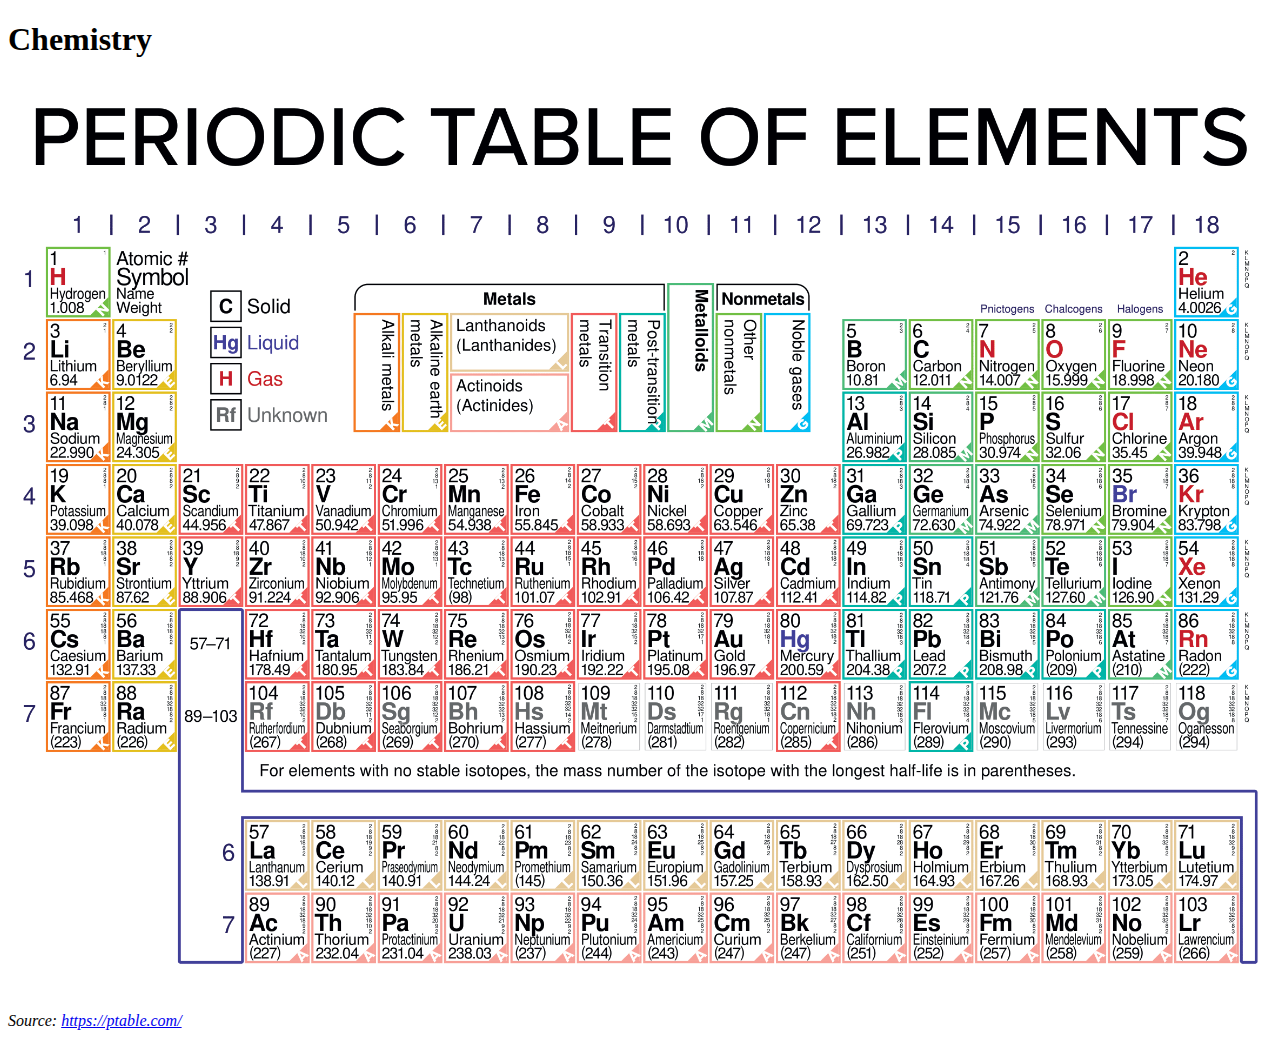
<file: chemistry/index.html>
<!DOCTYPE html>
<html>
  <head>
    <meta http-equiv="content-type" content="text/html; charset=UTF-8">
    <title>Chemistry</title>
  </head>
  <body style="font-family:Comic Sans, Comic Sans MS, cursive">
    <h1>Chemistry</h1>
    <br>
    <img src="periodic-table.png" alt="Periodic Table" title="Periodic Table" width="100%">
    <p><em>Source: <a href="https://ptable.com/" target="_blank">https://ptable.com/</a></em></p>
  </body>
</html>
</file>
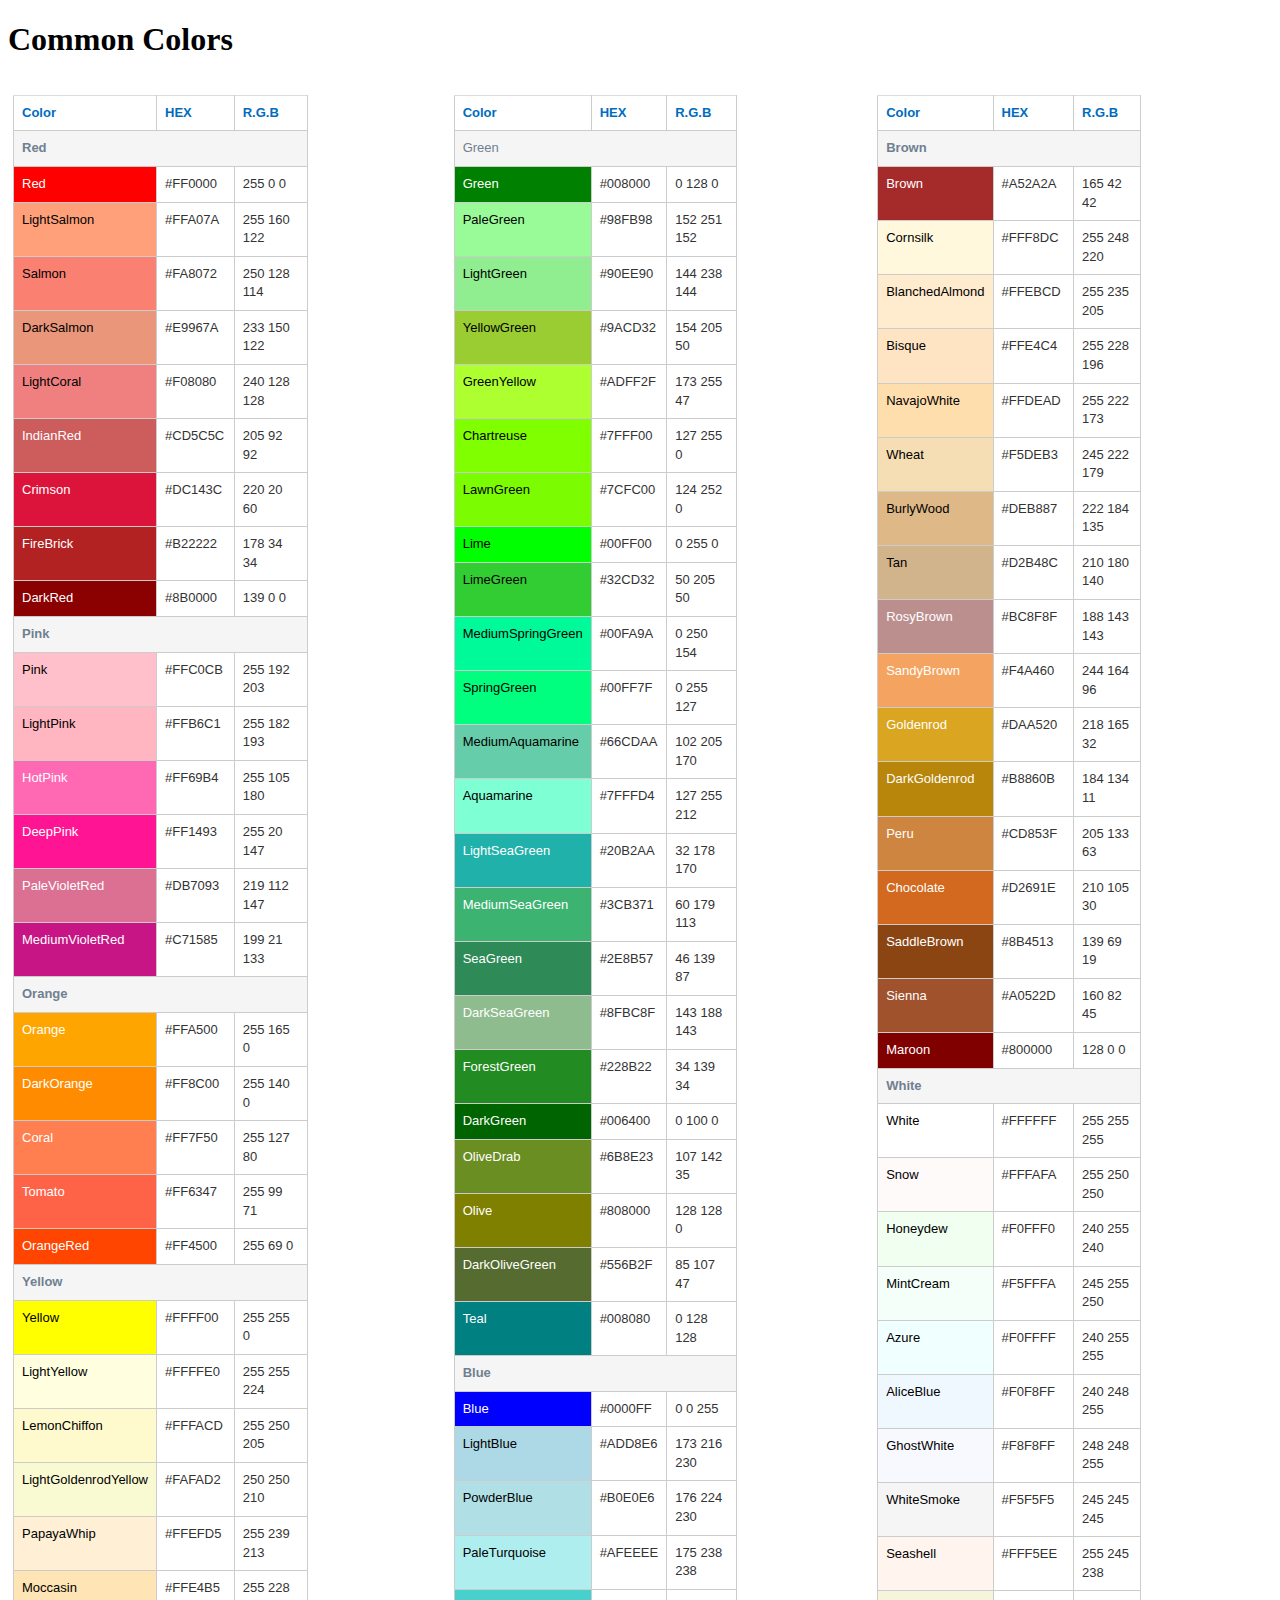
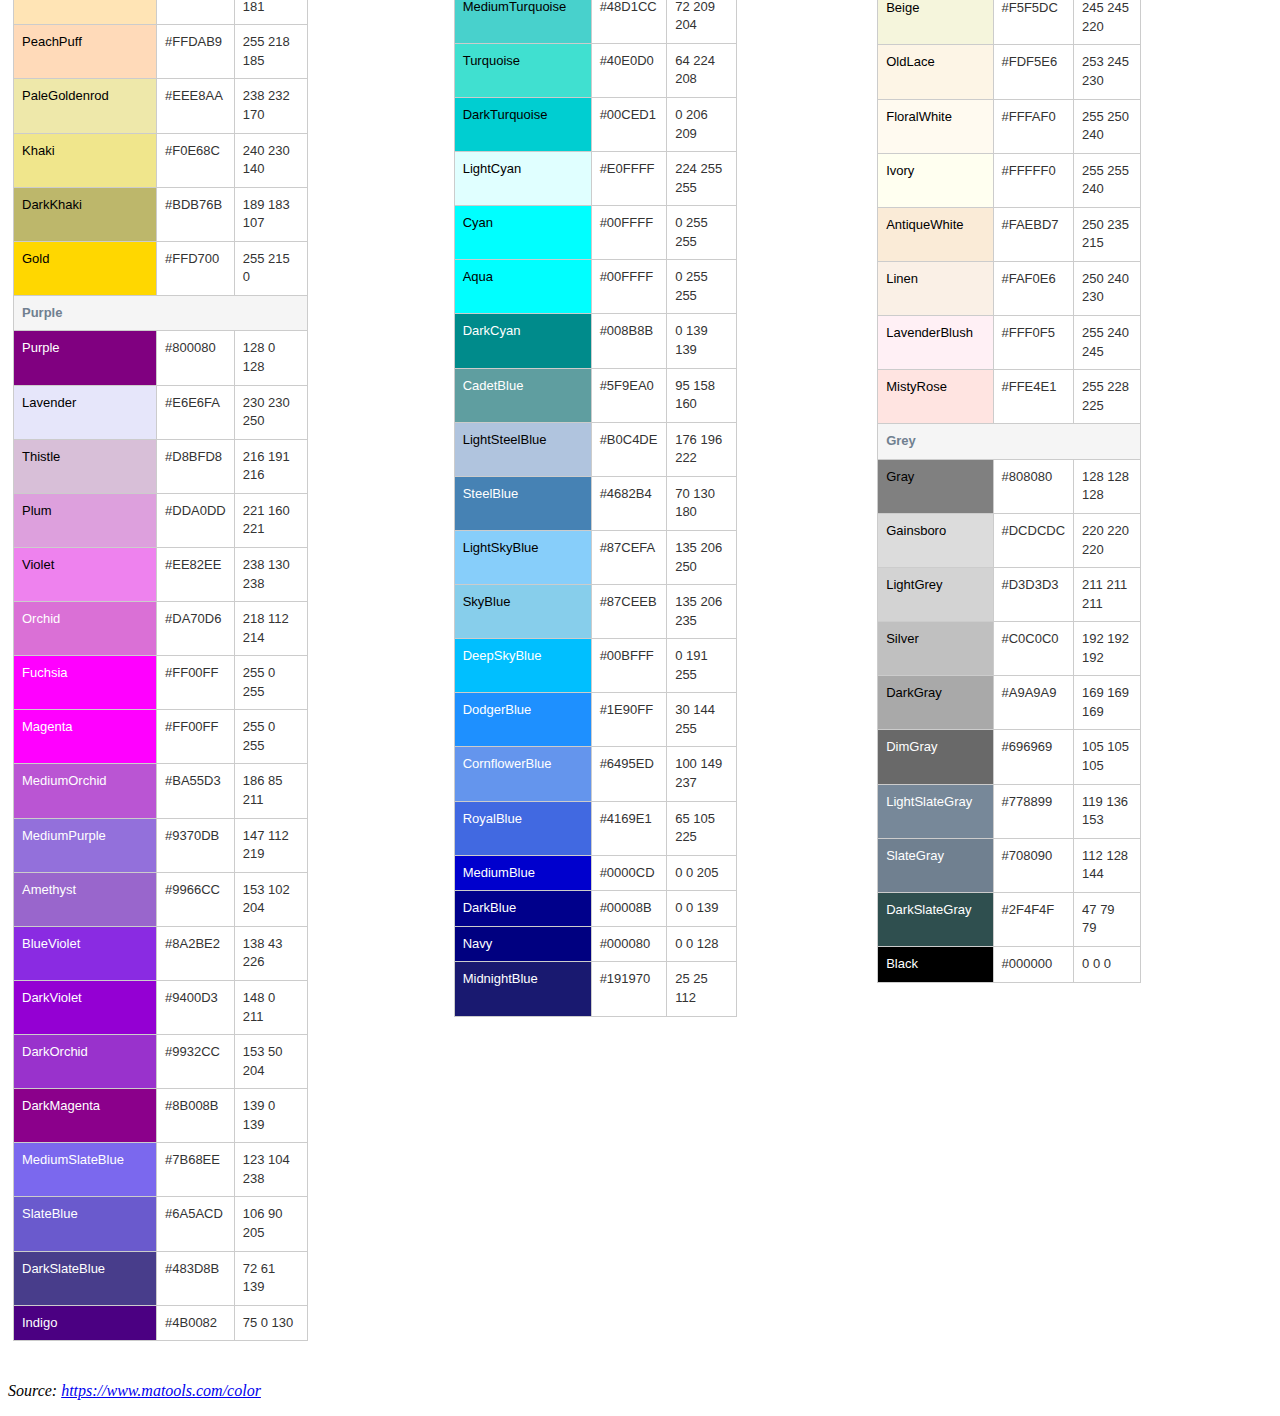
<file: common_colors/index.html>
<!DOCTYPE html>
<html>
  <head>
    <meta http-equiv="content-type" content="text/html; charset=UTF-8">
    <title></title>
  </head>
  <body style=" font-family: Comic Sans, Comic Sans MS, cursive;">
    <h1> Common Colors </h1>
    <table style="box-sizing: border-box; border-spacing: 5px; border-collapse: separate; background-color: rgb(255, 255, 255); color: rgb(51, 51, 51); font-family: &quot;Microsoft YaHei&quot;, tahoma, arial, &quot;Hiragino Sans GB&quot;, 宋体, sans-serif; font-style: normal; font-variant-ligatures: normal; font-variant-caps: normal; font-weight: 400; letter-spacing: normal; orphans: 2; text-align: start; text-transform: none; white-space: normal; widows: 2; word-spacing: 0px; -webkit-text-stroke-width: 0px; text-decoration-thickness: initial; text-decoration-style: initial; text-decoration-color: initial; font-size: 13px;"
      width="100%" cellpadding="0">
      <tbody style="box-sizing: border-box;">
        <tr style="box-sizing: border-box; margin: 0px; padding: 0px;" valign="top">
          <td style="box-sizing: border-box; padding: 0px; margin: 0px;">
            <table class="toolTable table" style="box-sizing: border-box; border-spacing: 0px; border-collapse: collapse; background-color: transparent; width: 295.087px; max-width: 100%; margin: 10px 0px 20px; text-align: center; line-height: 36px; border: none;">
              <tbody style="box-sizing: border-box;">
                <tr style="box-sizing: border-box; margin: 0px; padding: 0px;">
                  <th style="box-sizing: border-box; padding: 8px; text-align: left; margin: 0px; border-width: 1px; border-style: solid; border-color: rgb(221, 221, 221) rgb(204, 204, 204) rgb(204, 204, 204); border-image: initial; color: rgb(0, 108, 191); line-height: 1.42857; vertical-align: top;">Color</th>
                  <th style="box-sizing: border-box; padding: 8px; text-align: left; margin: 0px; border-width: 1px; border-style: solid; border-color: rgb(221, 221, 221) rgb(204, 204, 204) rgb(204, 204, 204); border-image: initial; color: rgb(0, 108, 191); line-height: 1.42857; vertical-align: top;">HEX</th>
                  <th style="box-sizing: border-box; padding: 8px; text-align: left; margin: 0px; border-width: 1px; border-style: solid; border-color: rgb(221, 221, 221) rgb(204, 204, 204) rgb(204, 204, 204); border-image: initial; color: rgb(0, 108, 191); line-height: 1.42857; vertical-align: top;">R.G.B</th>
                </tr>
                <tr style="box-sizing: border-box; margin: 0px; padding: 0px;">
                  <td colspan="3" style="box-sizing: border-box; padding: 8px; margin: 0px; border-width: 1px; border-style: solid; border-color: rgb(221, 221, 221) rgb(204, 204, 204) rgb(204, 204, 204); border-image: initial; text-align: left; line-height: 1.42857; vertical-align: top; background: whitesmoke; color: slategray;"><b
                      style="box-sizing: border-box; font-weight: 700;">Red</b></td>
                </tr>
                <tr style="box-sizing: border-box; margin: 0px; padding: 0px;">
                  <td style="box-sizing: border-box; padding: 8px; margin: 0px; border-width: 1px; border-style: solid; border-color: rgb(221, 221, 221) rgb(204, 204, 204) rgb(204, 204, 204); border-image: initial; text-align: left; line-height: 1.42857; vertical-align: top; background: red; color: white;">Red</td>
                  <td style="box-sizing: border-box; padding: 8px; margin: 0px; border-width: 1px; border-style: solid; border-color: rgb(221, 221, 221) rgb(204, 204, 204) rgb(204, 204, 204); border-image: initial; text-align: left; line-height: 1.42857; vertical-align: top;">#FF0000</td>
                  <td style="box-sizing: border-box; padding: 8px; margin: 0px; border-width: 1px; border-style: solid; border-color: rgb(221, 221, 221) rgb(204, 204, 204) rgb(204, 204, 204); border-image: initial; text-align: left; line-height: 1.42857; vertical-align: top;">255
                    0 0</td>
                </tr>
                <tr style="box-sizing: border-box; margin: 0px; padding: 0px;">
                  <td style="box-sizing: border-box; padding: 8px; margin: 0px; border-width: 1px; border-style: solid; border-color: rgb(221, 221, 221) rgb(204, 204, 204) rgb(204, 204, 204); border-image: initial; text-align: left; line-height: 1.42857; vertical-align: top; background: lightsalmon; color: black;">LightSalmon</td>
                  <td style="box-sizing: border-box; padding: 8px; margin: 0px; border-width: 1px; border-style: solid; border-color: rgb(221, 221, 221) rgb(204, 204, 204) rgb(204, 204, 204); border-image: initial; text-align: left; line-height: 1.42857; vertical-align: top;">#FFA07A</td>
                  <td style="box-sizing: border-box; padding: 8px; margin: 0px; border-width: 1px; border-style: solid; border-color: rgb(221, 221, 221) rgb(204, 204, 204) rgb(204, 204, 204); border-image: initial; text-align: left; line-height: 1.42857; vertical-align: top;">255
                    160 122</td>
                </tr>
                <tr style="box-sizing: border-box; margin: 0px; padding: 0px;">
                  <td style="box-sizing: border-box; padding: 8px; margin: 0px; border-width: 1px; border-style: solid; border-color: rgb(221, 221, 221) rgb(204, 204, 204) rgb(204, 204, 204); border-image: initial; text-align: left; line-height: 1.42857; vertical-align: top; background: salmon; color: black;">Salmon</td>
                  <td style="box-sizing: border-box; padding: 8px; margin: 0px; border-width: 1px; border-style: solid; border-color: rgb(221, 221, 221) rgb(204, 204, 204) rgb(204, 204, 204); border-image: initial; text-align: left; line-height: 1.42857; vertical-align: top;">#FA8072</td>
                  <td style="box-sizing: border-box; padding: 8px; margin: 0px; border-width: 1px; border-style: solid; border-color: rgb(221, 221, 221) rgb(204, 204, 204) rgb(204, 204, 204); border-image: initial; text-align: left; line-height: 1.42857; vertical-align: top;">250
                    128 114</td>
                </tr>
                <tr style="box-sizing: border-box; margin: 0px; padding: 0px;">
                  <td style="box-sizing: border-box; padding: 8px; margin: 0px; border-width: 1px; border-style: solid; border-color: rgb(221, 221, 221) rgb(204, 204, 204) rgb(204, 204, 204); border-image: initial; text-align: left; line-height: 1.42857; vertical-align: top; background: darksalmon; color: black;">DarkSalmon</td>
                  <td style="box-sizing: border-box; padding: 8px; margin: 0px; border-width: 1px; border-style: solid; border-color: rgb(221, 221, 221) rgb(204, 204, 204) rgb(204, 204, 204); border-image: initial; text-align: left; line-height: 1.42857; vertical-align: top;">#E9967A</td>
                  <td style="box-sizing: border-box; padding: 8px; margin: 0px; border-width: 1px; border-style: solid; border-color: rgb(221, 221, 221) rgb(204, 204, 204) rgb(204, 204, 204); border-image: initial; text-align: left; line-height: 1.42857; vertical-align: top;">233
                    150 122</td>
                </tr>
                <tr style="box-sizing: border-box; margin: 0px; padding: 0px;">
                  <td style="box-sizing: border-box; padding: 8px; margin: 0px; border-width: 1px; border-style: solid; border-color: rgb(221, 221, 221) rgb(204, 204, 204) rgb(204, 204, 204); border-image: initial; text-align: left; line-height: 1.42857; vertical-align: top; background: lightcoral; color: black;">LightCoral</td>
                  <td style="box-sizing: border-box; padding: 8px; margin: 0px; border-width: 1px; border-style: solid; border-color: rgb(221, 221, 221) rgb(204, 204, 204) rgb(204, 204, 204); border-image: initial; text-align: left; line-height: 1.42857; vertical-align: top;">#F08080</td>
                  <td style="box-sizing: border-box; padding: 8px; margin: 0px; border-width: 1px; border-style: solid; border-color: rgb(221, 221, 221) rgb(204, 204, 204) rgb(204, 204, 204); border-image: initial; text-align: left; line-height: 1.42857; vertical-align: top;">240
                    128 128</td>
                </tr>
                <tr style="box-sizing: border-box; margin: 0px; padding: 0px;">
                  <td style="box-sizing: border-box; padding: 8px; margin: 0px; border-width: 1px; border-style: solid; border-color: rgb(221, 221, 221) rgb(204, 204, 204) rgb(204, 204, 204); border-image: initial; text-align: left; line-height: 1.42857; vertical-align: top; background: indianred; color: white;">IndianRed</td>
                  <td style="box-sizing: border-box; padding: 8px; margin: 0px; border-width: 1px; border-style: solid; border-color: rgb(221, 221, 221) rgb(204, 204, 204) rgb(204, 204, 204); border-image: initial; text-align: left; line-height: 1.42857; vertical-align: top;">#CD5C5C</td>
                  <td style="box-sizing: border-box; padding: 8px; margin: 0px; border-width: 1px; border-style: solid; border-color: rgb(221, 221, 221) rgb(204, 204, 204) rgb(204, 204, 204); border-image: initial; text-align: left; line-height: 1.42857; vertical-align: top;">205
                    92 92</td>
                </tr>
                <tr style="box-sizing: border-box; margin: 0px; padding: 0px;">
                  <td style="box-sizing: border-box; padding: 8px; margin: 0px; border-width: 1px; border-style: solid; border-color: rgb(221, 221, 221) rgb(204, 204, 204) rgb(204, 204, 204); border-image: initial; text-align: left; line-height: 1.42857; vertical-align: top; background: crimson; color: white;">Crimson</td>
                  <td style="box-sizing: border-box; padding: 8px; margin: 0px; border-width: 1px; border-style: solid; border-color: rgb(221, 221, 221) rgb(204, 204, 204) rgb(204, 204, 204); border-image: initial; text-align: left; line-height: 1.42857; vertical-align: top;">#DC143C</td>
                  <td style="box-sizing: border-box; padding: 8px; margin: 0px; border-width: 1px; border-style: solid; border-color: rgb(221, 221, 221) rgb(204, 204, 204) rgb(204, 204, 204); border-image: initial; text-align: left; line-height: 1.42857; vertical-align: top;">220
                    20 60</td>
                </tr>
                <tr style="box-sizing: border-box; margin: 0px; padding: 0px;">
                  <td style="box-sizing: border-box; padding: 8px; margin: 0px; border-width: 1px; border-style: solid; border-color: rgb(221, 221, 221) rgb(204, 204, 204) rgb(204, 204, 204); border-image: initial; text-align: left; line-height: 1.42857; vertical-align: top; background: firebrick; color: white;">FireBrick</td>
                  <td style="box-sizing: border-box; padding: 8px; margin: 0px; border-width: 1px; border-style: solid; border-color: rgb(221, 221, 221) rgb(204, 204, 204) rgb(204, 204, 204); border-image: initial; text-align: left; line-height: 1.42857; vertical-align: top;">#B22222</td>
                  <td style="box-sizing: border-box; padding: 8px; margin: 0px; border-width: 1px; border-style: solid; border-color: rgb(221, 221, 221) rgb(204, 204, 204) rgb(204, 204, 204); border-image: initial; text-align: left; line-height: 1.42857; vertical-align: top;">178
                    34 34</td>
                </tr>
                <tr style="box-sizing: border-box; margin: 0px; padding: 0px;">
                  <td style="box-sizing: border-box; padding: 8px; margin: 0px; border-width: 1px; border-style: solid; border-color: rgb(221, 221, 221) rgb(204, 204, 204) rgb(204, 204, 204); border-image: initial; text-align: left; line-height: 1.42857; vertical-align: top; background: darkred; color: white;">DarkRed</td>
                  <td style="box-sizing: border-box; padding: 8px; margin: 0px; border-width: 1px; border-style: solid; border-color: rgb(221, 221, 221) rgb(204, 204, 204) rgb(204, 204, 204); border-image: initial; text-align: left; line-height: 1.42857; vertical-align: top;">#8B0000</td>
                  <td style="box-sizing: border-box; padding: 8px; margin: 0px; border-width: 1px; border-style: solid; border-color: rgb(221, 221, 221) rgb(204, 204, 204) rgb(204, 204, 204); border-image: initial; text-align: left; line-height: 1.42857; vertical-align: top;">139
                    0 0</td>
                </tr>
                <tr style="box-sizing: border-box; margin: 0px; padding: 0px;">
                  <td colspan="3" style="box-sizing: border-box; padding: 8px; margin: 0px; border-width: 1px; border-style: solid; border-color: rgb(221, 221, 221) rgb(204, 204, 204) rgb(204, 204, 204); border-image: initial; text-align: left; line-height: 1.42857; vertical-align: top; background: whitesmoke; color: slategray;"><b
                      style="box-sizing: border-box; font-weight: 700;">Pink</b></td>
                </tr>
                <tr style="box-sizing: border-box; margin: 0px; padding: 0px;">
                  <td style="box-sizing: border-box; padding: 8px; margin: 0px; border-width: 1px; border-style: solid; border-color: rgb(221, 221, 221) rgb(204, 204, 204) rgb(204, 204, 204); border-image: initial; text-align: left; line-height: 1.42857; vertical-align: top; background: pink; color: black;">Pink</td>
                  <td style="box-sizing: border-box; padding: 8px; margin: 0px; border-width: 1px; border-style: solid; border-color: rgb(221, 221, 221) rgb(204, 204, 204) rgb(204, 204, 204); border-image: initial; text-align: left; line-height: 1.42857; vertical-align: top;">#FFC0CB</td>
                  <td style="box-sizing: border-box; padding: 8px; margin: 0px; border-width: 1px; border-style: solid; border-color: rgb(221, 221, 221) rgb(204, 204, 204) rgb(204, 204, 204); border-image: initial; text-align: left; line-height: 1.42857; vertical-align: top;">255
                    192 203</td>
                </tr>
                <tr style="box-sizing: border-box; margin: 0px; padding: 0px;">
                  <td style="box-sizing: border-box; padding: 8px; margin: 0px; border-width: 1px; border-style: solid; border-color: rgb(221, 221, 221) rgb(204, 204, 204) rgb(204, 204, 204); border-image: initial; text-align: left; line-height: 1.42857; vertical-align: top; background: lightpink; color: black;">LightPink</td>
                  <td style="box-sizing: border-box; padding: 8px; margin: 0px; border-width: 1px; border-style: solid; border-color: rgb(221, 221, 221) rgb(204, 204, 204) rgb(204, 204, 204); border-image: initial; text-align: left; line-height: 1.42857; vertical-align: top;">#FFB6C1</td>
                  <td style="box-sizing: border-box; padding: 8px; margin: 0px; border-width: 1px; border-style: solid; border-color: rgb(221, 221, 221) rgb(204, 204, 204) rgb(204, 204, 204); border-image: initial; text-align: left; line-height: 1.42857; vertical-align: top;">255
                    182 193</td>
                </tr>
                <tr style="box-sizing: border-box; margin: 0px; padding: 0px;">
                  <td style="box-sizing: border-box; padding: 8px; margin: 0px; border-width: 1px; border-style: solid; border-color: rgb(221, 221, 221) rgb(204, 204, 204) rgb(204, 204, 204); border-image: initial; text-align: left; line-height: 1.42857; vertical-align: top; background: hotpink; color: white;">HotPink</td>
                  <td style="box-sizing: border-box; padding: 8px; margin: 0px; border-width: 1px; border-style: solid; border-color: rgb(221, 221, 221) rgb(204, 204, 204) rgb(204, 204, 204); border-image: initial; text-align: left; line-height: 1.42857; vertical-align: top;">#FF69B4</td>
                  <td style="box-sizing: border-box; padding: 8px; margin: 0px; border-width: 1px; border-style: solid; border-color: rgb(221, 221, 221) rgb(204, 204, 204) rgb(204, 204, 204); border-image: initial; text-align: left; line-height: 1.42857; vertical-align: top;">255
                    105 180</td>
                </tr>
                <tr style="box-sizing: border-box; margin: 0px; padding: 0px;">
                  <td style="box-sizing: border-box; padding: 8px; margin: 0px; border-width: 1px; border-style: solid; border-color: rgb(221, 221, 221) rgb(204, 204, 204) rgb(204, 204, 204); border-image: initial; text-align: left; line-height: 1.42857; vertical-align: top; background: deeppink; color: white;">DeepPink</td>
                  <td style="box-sizing: border-box; padding: 8px; margin: 0px; border-width: 1px; border-style: solid; border-color: rgb(221, 221, 221) rgb(204, 204, 204) rgb(204, 204, 204); border-image: initial; text-align: left; line-height: 1.42857; vertical-align: top;">#FF1493</td>
                  <td style="box-sizing: border-box; padding: 8px; margin: 0px; border-width: 1px; border-style: solid; border-color: rgb(221, 221, 221) rgb(204, 204, 204) rgb(204, 204, 204); border-image: initial; text-align: left; line-height: 1.42857; vertical-align: top;">255
                    20 147</td>
                </tr>
                <tr style="box-sizing: border-box; margin: 0px; padding: 0px;">
                  <td style="box-sizing: border-box; padding: 8px; margin: 0px; border-width: 1px; border-style: solid; border-color: rgb(221, 221, 221) rgb(204, 204, 204) rgb(204, 204, 204); border-image: initial; text-align: left; line-height: 1.42857; vertical-align: top; background: palevioletred; color: white;">PaleVioletRed</td>
                  <td style="box-sizing: border-box; padding: 8px; margin: 0px; border-width: 1px; border-style: solid; border-color: rgb(221, 221, 221) rgb(204, 204, 204) rgb(204, 204, 204); border-image: initial; text-align: left; line-height: 1.42857; vertical-align: top;">#DB7093</td>
                  <td style="box-sizing: border-box; padding: 8px; margin: 0px; border-width: 1px; border-style: solid; border-color: rgb(221, 221, 221) rgb(204, 204, 204) rgb(204, 204, 204); border-image: initial; text-align: left; line-height: 1.42857; vertical-align: top;">219
                    112 147</td>
                </tr>
                <tr style="box-sizing: border-box; margin: 0px; padding: 0px;">
                  <td style="box-sizing: border-box; padding: 8px; margin: 0px; border-width: 1px; border-style: solid; border-color: rgb(221, 221, 221) rgb(204, 204, 204) rgb(204, 204, 204); border-image: initial; text-align: left; line-height: 1.42857; vertical-align: top; background: mediumvioletred; color: white;">MediumVioletRed</td>
                  <td style="box-sizing: border-box; padding: 8px; margin: 0px; border-width: 1px; border-style: solid; border-color: rgb(221, 221, 221) rgb(204, 204, 204) rgb(204, 204, 204); border-image: initial; text-align: left; line-height: 1.42857; vertical-align: top;">#C71585</td>
                  <td style="box-sizing: border-box; padding: 8px; margin: 0px; border-width: 1px; border-style: solid; border-color: rgb(221, 221, 221) rgb(204, 204, 204) rgb(204, 204, 204); border-image: initial; text-align: left; line-height: 1.42857; vertical-align: top;">199
                    21 133</td>
                </tr>
                <tr style="box-sizing: border-box; margin: 0px; padding: 0px;">
                  <td colspan="3" style="box-sizing: border-box; padding: 8px; margin: 0px; border-width: 1px; border-style: solid; border-color: rgb(221, 221, 221) rgb(204, 204, 204) rgb(204, 204, 204); border-image: initial; text-align: left; line-height: 1.42857; vertical-align: top; background: whitesmoke; color: slategray;"><b
                      style="box-sizing: border-box; font-weight: 700;">Orange</b></td>
                </tr>
                <tr style="box-sizing: border-box; margin: 0px; padding: 0px;">
                  <td style="box-sizing: border-box; padding: 8px; margin: 0px; border-width: 1px; border-style: solid; border-color: rgb(221, 221, 221) rgb(204, 204, 204) rgb(204, 204, 204); border-image: initial; text-align: left; line-height: 1.42857; vertical-align: top; background: orange; color: white;">Orange</td>
                  <td style="box-sizing: border-box; padding: 8px; margin: 0px; border-width: 1px; border-style: solid; border-color: rgb(221, 221, 221) rgb(204, 204, 204) rgb(204, 204, 204); border-image: initial; text-align: left; line-height: 1.42857; vertical-align: top;">#FFA500</td>
                  <td style="box-sizing: border-box; padding: 8px; margin: 0px; border-width: 1px; border-style: solid; border-color: rgb(221, 221, 221) rgb(204, 204, 204) rgb(204, 204, 204); border-image: initial; text-align: left; line-height: 1.42857; vertical-align: top;">255
                    165 0</td>
                </tr>
                <tr style="box-sizing: border-box; margin: 0px; padding: 0px;">
                  <td style="box-sizing: border-box; padding: 8px; margin: 0px; border-width: 1px; border-style: solid; border-color: rgb(221, 221, 221) rgb(204, 204, 204) rgb(204, 204, 204); border-image: initial; text-align: left; line-height: 1.42857; vertical-align: top; background: darkorange; color: white;">DarkOrange</td>
                  <td style="box-sizing: border-box; padding: 8px; margin: 0px; border-width: 1px; border-style: solid; border-color: rgb(221, 221, 221) rgb(204, 204, 204) rgb(204, 204, 204); border-image: initial; text-align: left; line-height: 1.42857; vertical-align: top;">#FF8C00</td>
                  <td style="box-sizing: border-box; padding: 8px; margin: 0px; border-width: 1px; border-style: solid; border-color: rgb(221, 221, 221) rgb(204, 204, 204) rgb(204, 204, 204); border-image: initial; text-align: left; line-height: 1.42857; vertical-align: top;">255
                    140 0</td>
                </tr>
                <tr style="box-sizing: border-box; margin: 0px; padding: 0px;">
                  <td style="box-sizing: border-box; padding: 8px; margin: 0px; border-width: 1px; border-style: solid; border-color: rgb(221, 221, 221) rgb(204, 204, 204) rgb(204, 204, 204); border-image: initial; text-align: left; line-height: 1.42857; vertical-align: top; background: coral; color: white;">Coral</td>
                  <td style="box-sizing: border-box; padding: 8px; margin: 0px; border-width: 1px; border-style: solid; border-color: rgb(221, 221, 221) rgb(204, 204, 204) rgb(204, 204, 204); border-image: initial; text-align: left; line-height: 1.42857; vertical-align: top;">#FF7F50</td>
                  <td style="box-sizing: border-box; padding: 8px; margin: 0px; border-width: 1px; border-style: solid; border-color: rgb(221, 221, 221) rgb(204, 204, 204) rgb(204, 204, 204); border-image: initial; text-align: left; line-height: 1.42857; vertical-align: top;">255
                    127 80</td>
                </tr>
                <tr style="box-sizing: border-box; margin: 0px; padding: 0px;">
                  <td style="box-sizing: border-box; padding: 8px; margin: 0px; border-width: 1px; border-style: solid; border-color: rgb(221, 221, 221) rgb(204, 204, 204) rgb(204, 204, 204); border-image: initial; text-align: left; line-height: 1.42857; vertical-align: top; background: tomato; color: white;">Tomato</td>
                  <td style="box-sizing: border-box; padding: 8px; margin: 0px; border-width: 1px; border-style: solid; border-color: rgb(221, 221, 221) rgb(204, 204, 204) rgb(204, 204, 204); border-image: initial; text-align: left; line-height: 1.42857; vertical-align: top;">#FF6347</td>
                  <td style="box-sizing: border-box; padding: 8px; margin: 0px; border-width: 1px; border-style: solid; border-color: rgb(221, 221, 221) rgb(204, 204, 204) rgb(204, 204, 204); border-image: initial; text-align: left; line-height: 1.42857; vertical-align: top;">255
                    99 71</td>
                </tr>
                <tr style="box-sizing: border-box; margin: 0px; padding: 0px;">
                  <td style="box-sizing: border-box; padding: 8px; margin: 0px; border-width: 1px; border-style: solid; border-color: rgb(221, 221, 221) rgb(204, 204, 204) rgb(204, 204, 204); border-image: initial; text-align: left; line-height: 1.42857; vertical-align: top; background: orangered; color: white;">OrangeRed</td>
                  <td style="box-sizing: border-box; padding: 8px; margin: 0px; border-width: 1px; border-style: solid; border-color: rgb(221, 221, 221) rgb(204, 204, 204) rgb(204, 204, 204); border-image: initial; text-align: left; line-height: 1.42857; vertical-align: top;">#FF4500</td>
                  <td style="box-sizing: border-box; padding: 8px; margin: 0px; border-width: 1px; border-style: solid; border-color: rgb(221, 221, 221) rgb(204, 204, 204) rgb(204, 204, 204); border-image: initial; text-align: left; line-height: 1.42857; vertical-align: top;">255
                    69 0</td>
                </tr>
                <tr style="box-sizing: border-box; margin: 0px; padding: 0px;">
                  <td colspan="3" style="box-sizing: border-box; padding: 8px; margin: 0px; border-width: 1px; border-style: solid; border-color: rgb(221, 221, 221) rgb(204, 204, 204) rgb(204, 204, 204); border-image: initial; text-align: left; line-height: 1.42857; vertical-align: top; background: whitesmoke; color: slategray;"><b
                      style="box-sizing: border-box; font-weight: 700;">Yellow</b></td>
                </tr>
                <tr style="box-sizing: border-box; margin: 0px; padding: 0px;">
                  <td style="box-sizing: border-box; padding: 8px; margin: 0px; border-width: 1px; border-style: solid; border-color: rgb(221, 221, 221) rgb(204, 204, 204) rgb(204, 204, 204); border-image: initial; text-align: left; line-height: 1.42857; vertical-align: top; background: yellow; color: black;">Yellow</td>
                  <td style="box-sizing: border-box; padding: 8px; margin: 0px; border-width: 1px; border-style: solid; border-color: rgb(221, 221, 221) rgb(204, 204, 204) rgb(204, 204, 204); border-image: initial; text-align: left; line-height: 1.42857; vertical-align: top;">#FFFF00</td>
                  <td style="box-sizing: border-box; padding: 8px; margin: 0px; border-width: 1px; border-style: solid; border-color: rgb(221, 221, 221) rgb(204, 204, 204) rgb(204, 204, 204); border-image: initial; text-align: left; line-height: 1.42857; vertical-align: top;">255
                    255 0</td>
                </tr>
                <tr style="box-sizing: border-box; margin: 0px; padding: 0px;">
                  <td style="box-sizing: border-box; padding: 8px; margin: 0px; border-width: 1px; border-style: solid; border-color: rgb(221, 221, 221) rgb(204, 204, 204) rgb(204, 204, 204); border-image: initial; text-align: left; line-height: 1.42857; vertical-align: top; background: lightyellow; color: black;">LightYellow</td>
                  <td style="box-sizing: border-box; padding: 8px; margin: 0px; border-width: 1px; border-style: solid; border-color: rgb(221, 221, 221) rgb(204, 204, 204) rgb(204, 204, 204); border-image: initial; text-align: left; line-height: 1.42857; vertical-align: top;">#FFFFE0</td>
                  <td style="box-sizing: border-box; padding: 8px; margin: 0px; border-width: 1px; border-style: solid; border-color: rgb(221, 221, 221) rgb(204, 204, 204) rgb(204, 204, 204); border-image: initial; text-align: left; line-height: 1.42857; vertical-align: top;">255
                    255 224</td>
                </tr>
                <tr style="box-sizing: border-box; margin: 0px; padding: 0px;">
                  <td style="box-sizing: border-box; padding: 8px; margin: 0px; border-width: 1px; border-style: solid; border-color: rgb(221, 221, 221) rgb(204, 204, 204) rgb(204, 204, 204); border-image: initial; text-align: left; line-height: 1.42857; vertical-align: top; background: lemonchiffon; color: black;">LemonChiffon</td>
                  <td style="box-sizing: border-box; padding: 8px; margin: 0px; border-width: 1px; border-style: solid; border-color: rgb(221, 221, 221) rgb(204, 204, 204) rgb(204, 204, 204); border-image: initial; text-align: left; line-height: 1.42857; vertical-align: top;">#FFFACD</td>
                  <td style="box-sizing: border-box; padding: 8px; margin: 0px; border-width: 1px; border-style: solid; border-color: rgb(221, 221, 221) rgb(204, 204, 204) rgb(204, 204, 204); border-image: initial; text-align: left; line-height: 1.42857; vertical-align: top;">255
                    250 205</td>
                </tr>
                <tr style="box-sizing: border-box; margin: 0px; padding: 0px;">
                  <td style="box-sizing: border-box; padding: 8px; margin: 0px; border-width: 1px; border-style: solid; border-color: rgb(221, 221, 221) rgb(204, 204, 204) rgb(204, 204, 204); border-image: initial; text-align: left; line-height: 1.42857; vertical-align: top; background: lightgoldenrodyellow; color: black;">LightGoldenrodYellow</td>
                  <td style="box-sizing: border-box; padding: 8px; margin: 0px; border-width: 1px; border-style: solid; border-color: rgb(221, 221, 221) rgb(204, 204, 204) rgb(204, 204, 204); border-image: initial; text-align: left; line-height: 1.42857; vertical-align: top;">#FAFAD2</td>
                  <td style="box-sizing: border-box; padding: 8px; margin: 0px; border-width: 1px; border-style: solid; border-color: rgb(221, 221, 221) rgb(204, 204, 204) rgb(204, 204, 204); border-image: initial; text-align: left; line-height: 1.42857; vertical-align: top;">250
                    250 210</td>
                </tr>
                <tr style="box-sizing: border-box; margin: 0px; padding: 0px;">
                  <td style="box-sizing: border-box; padding: 8px; margin: 0px; border-width: 1px; border-style: solid; border-color: rgb(221, 221, 221) rgb(204, 204, 204) rgb(204, 204, 204); border-image: initial; text-align: left; line-height: 1.42857; vertical-align: top; background: papayawhip; color: black;">PapayaWhip</td>
                  <td style="box-sizing: border-box; padding: 8px; margin: 0px; border-width: 1px; border-style: solid; border-color: rgb(221, 221, 221) rgb(204, 204, 204) rgb(204, 204, 204); border-image: initial; text-align: left; line-height: 1.42857; vertical-align: top;">#FFEFD5</td>
                  <td style="box-sizing: border-box; padding: 8px; margin: 0px; border-width: 1px; border-style: solid; border-color: rgb(221, 221, 221) rgb(204, 204, 204) rgb(204, 204, 204); border-image: initial; text-align: left; line-height: 1.42857; vertical-align: top;">255
                    239 213</td>
                </tr>
                <tr style="box-sizing: border-box; margin: 0px; padding: 0px;">
                  <td style="box-sizing: border-box; padding: 8px; margin: 0px; border-width: 1px; border-style: solid; border-color: rgb(221, 221, 221) rgb(204, 204, 204) rgb(204, 204, 204); border-image: initial; text-align: left; line-height: 1.42857; vertical-align: top; background: moccasin; color: black;">Moccasin</td>
                  <td style="box-sizing: border-box; padding: 8px; margin: 0px; border-width: 1px; border-style: solid; border-color: rgb(221, 221, 221) rgb(204, 204, 204) rgb(204, 204, 204); border-image: initial; text-align: left; line-height: 1.42857; vertical-align: top;">#FFE4B5</td>
                  <td style="box-sizing: border-box; padding: 8px; margin: 0px; border-width: 1px; border-style: solid; border-color: rgb(221, 221, 221) rgb(204, 204, 204) rgb(204, 204, 204); border-image: initial; text-align: left; line-height: 1.42857; vertical-align: top;">255
                    228 181</td>
                </tr>
                <tr style="box-sizing: border-box; margin: 0px; padding: 0px;">
                  <td style="box-sizing: border-box; padding: 8px; margin: 0px; border-width: 1px; border-style: solid; border-color: rgb(221, 221, 221) rgb(204, 204, 204) rgb(204, 204, 204); border-image: initial; text-align: left; line-height: 1.42857; vertical-align: top; background: peachpuff; color: black;">PeachPuff</td>
                  <td style="box-sizing: border-box; padding: 8px; margin: 0px; border-width: 1px; border-style: solid; border-color: rgb(221, 221, 221) rgb(204, 204, 204) rgb(204, 204, 204); border-image: initial; text-align: left; line-height: 1.42857; vertical-align: top;">#FFDAB9</td>
                  <td style="box-sizing: border-box; padding: 8px; margin: 0px; border-width: 1px; border-style: solid; border-color: rgb(221, 221, 221) rgb(204, 204, 204) rgb(204, 204, 204); border-image: initial; text-align: left; line-height: 1.42857; vertical-align: top;">255
                    218 185</td>
                </tr>
                <tr style="box-sizing: border-box; margin: 0px; padding: 0px;">
                  <td style="box-sizing: border-box; padding: 8px; margin: 0px; border-width: 1px; border-style: solid; border-color: rgb(221, 221, 221) rgb(204, 204, 204) rgb(204, 204, 204); border-image: initial; text-align: left; line-height: 1.42857; vertical-align: top; background: palegoldenrod; color: black;">PaleGoldenrod</td>
                  <td style="box-sizing: border-box; padding: 8px; margin: 0px; border-width: 1px; border-style: solid; border-color: rgb(221, 221, 221) rgb(204, 204, 204) rgb(204, 204, 204); border-image: initial; text-align: left; line-height: 1.42857; vertical-align: top;">#EEE8AA</td>
                  <td style="box-sizing: border-box; padding: 8px; margin: 0px; border-width: 1px; border-style: solid; border-color: rgb(221, 221, 221) rgb(204, 204, 204) rgb(204, 204, 204); border-image: initial; text-align: left; line-height: 1.42857; vertical-align: top;">238
                    232 170</td>
                </tr>
                <tr style="box-sizing: border-box; margin: 0px; padding: 0px;">
                  <td style="box-sizing: border-box; padding: 8px; margin: 0px; border-width: 1px; border-style: solid; border-color: rgb(221, 221, 221) rgb(204, 204, 204) rgb(204, 204, 204); border-image: initial; text-align: left; line-height: 1.42857; vertical-align: top; background: khaki; color: black;">Khaki</td>
                  <td style="box-sizing: border-box; padding: 8px; margin: 0px; border-width: 1px; border-style: solid; border-color: rgb(221, 221, 221) rgb(204, 204, 204) rgb(204, 204, 204); border-image: initial; text-align: left; line-height: 1.42857; vertical-align: top;">#F0E68C</td>
                  <td style="box-sizing: border-box; padding: 8px; margin: 0px; border-width: 1px; border-style: solid; border-color: rgb(221, 221, 221) rgb(204, 204, 204) rgb(204, 204, 204); border-image: initial; text-align: left; line-height: 1.42857; vertical-align: top;">240
                    230 140</td>
                </tr>
                <tr style="box-sizing: border-box; margin: 0px; padding: 0px;">
                  <td style="box-sizing: border-box; padding: 8px; margin: 0px; border-width: 1px; border-style: solid; border-color: rgb(221, 221, 221) rgb(204, 204, 204) rgb(204, 204, 204); border-image: initial; text-align: left; line-height: 1.42857; vertical-align: top; background: darkkhaki; color: black;">DarkKhaki</td>
                  <td style="box-sizing: border-box; padding: 8px; margin: 0px; border-width: 1px; border-style: solid; border-color: rgb(221, 221, 221) rgb(204, 204, 204) rgb(204, 204, 204); border-image: initial; text-align: left; line-height: 1.42857; vertical-align: top;">#BDB76B</td>
                  <td style="box-sizing: border-box; padding: 8px; margin: 0px; border-width: 1px; border-style: solid; border-color: rgb(221, 221, 221) rgb(204, 204, 204) rgb(204, 204, 204); border-image: initial; text-align: left; line-height: 1.42857; vertical-align: top;">189
                    183 107</td>
                </tr>
                <tr style="box-sizing: border-box; margin: 0px; padding: 0px;">
                  <td style="box-sizing: border-box; padding: 8px; margin: 0px; border-width: 1px; border-style: solid; border-color: rgb(221, 221, 221) rgb(204, 204, 204) rgb(204, 204, 204); border-image: initial; text-align: left; line-height: 1.42857; vertical-align: top; background: gold; color: black;">Gold</td>
                  <td style="box-sizing: border-box; padding: 8px; margin: 0px; border-width: 1px; border-style: solid; border-color: rgb(221, 221, 221) rgb(204, 204, 204) rgb(204, 204, 204); border-image: initial; text-align: left; line-height: 1.42857; vertical-align: top;">#FFD700</td>
                  <td style="box-sizing: border-box; padding: 8px; margin: 0px; border-width: 1px; border-style: solid; border-color: rgb(221, 221, 221) rgb(204, 204, 204) rgb(204, 204, 204); border-image: initial; text-align: left; line-height: 1.42857; vertical-align: top;">255
                    215 0</td>
                </tr>
                <tr style="box-sizing: border-box; margin: 0px; padding: 0px;">
                  <td colspan="3" style="box-sizing: border-box; padding: 8px; margin: 0px; border-width: 1px; border-style: solid; border-color: rgb(221, 221, 221) rgb(204, 204, 204) rgb(204, 204, 204); border-image: initial; text-align: left; line-height: 1.42857; vertical-align: top; background: whitesmoke; color: slategray;"><b
                      style="box-sizing: border-box; font-weight: 700;">Purple</b></td>
                </tr>
                <tr style="box-sizing: border-box; margin: 0px; padding: 0px;">
                  <td style="box-sizing: border-box; padding: 8px; margin: 0px; border-width: 1px; border-style: solid; border-color: rgb(221, 221, 221) rgb(204, 204, 204) rgb(204, 204, 204); border-image: initial; text-align: left; line-height: 1.42857; vertical-align: top; background: purple; color: white;">Purple</td>
                  <td style="box-sizing: border-box; padding: 8px; margin: 0px; border-width: 1px; border-style: solid; border-color: rgb(221, 221, 221) rgb(204, 204, 204) rgb(204, 204, 204); border-image: initial; text-align: left; line-height: 1.42857; vertical-align: top;">#800080</td>
                  <td style="box-sizing: border-box; padding: 8px; margin: 0px; border-width: 1px; border-style: solid; border-color: rgb(221, 221, 221) rgb(204, 204, 204) rgb(204, 204, 204); border-image: initial; text-align: left; line-height: 1.42857; vertical-align: top;">128
                    0 128</td>
                </tr>
                <tr style="box-sizing: border-box; margin: 0px; padding: 0px;">
                  <td style="box-sizing: border-box; padding: 8px; margin: 0px; border-width: 1px; border-style: solid; border-color: rgb(221, 221, 221) rgb(204, 204, 204) rgb(204, 204, 204); border-image: initial; text-align: left; line-height: 1.42857; vertical-align: top; background: lavender; color: black;">Lavender</td>
                  <td style="box-sizing: border-box; padding: 8px; margin: 0px; border-width: 1px; border-style: solid; border-color: rgb(221, 221, 221) rgb(204, 204, 204) rgb(204, 204, 204); border-image: initial; text-align: left; line-height: 1.42857; vertical-align: top;">#E6E6FA</td>
                  <td style="box-sizing: border-box; padding: 8px; margin: 0px; border-width: 1px; border-style: solid; border-color: rgb(221, 221, 221) rgb(204, 204, 204) rgb(204, 204, 204); border-image: initial; text-align: left; line-height: 1.42857; vertical-align: top;">230
                    230 250</td>
                </tr>
                <tr style="box-sizing: border-box; margin: 0px; padding: 0px;">
                  <td style="box-sizing: border-box; padding: 8px; margin: 0px; border-width: 1px; border-style: solid; border-color: rgb(221, 221, 221) rgb(204, 204, 204) rgb(204, 204, 204); border-image: initial; text-align: left; line-height: 1.42857; vertical-align: top; background: thistle; color: black;">Thistle</td>
                  <td style="box-sizing: border-box; padding: 8px; margin: 0px; border-width: 1px; border-style: solid; border-color: rgb(221, 221, 221) rgb(204, 204, 204) rgb(204, 204, 204); border-image: initial; text-align: left; line-height: 1.42857; vertical-align: top;">#D8BFD8</td>
                  <td style="box-sizing: border-box; padding: 8px; margin: 0px; border-width: 1px; border-style: solid; border-color: rgb(221, 221, 221) rgb(204, 204, 204) rgb(204, 204, 204); border-image: initial; text-align: left; line-height: 1.42857; vertical-align: top;">216
                    191 216</td>
                </tr>
                <tr style="box-sizing: border-box; margin: 0px; padding: 0px;">
                  <td style="box-sizing: border-box; padding: 8px; margin: 0px; border-width: 1px; border-style: solid; border-color: rgb(221, 221, 221) rgb(204, 204, 204) rgb(204, 204, 204); border-image: initial; text-align: left; line-height: 1.42857; vertical-align: top; background: plum; color: black;">Plum</td>
                  <td style="box-sizing: border-box; padding: 8px; margin: 0px; border-width: 1px; border-style: solid; border-color: rgb(221, 221, 221) rgb(204, 204, 204) rgb(204, 204, 204); border-image: initial; text-align: left; line-height: 1.42857; vertical-align: top;">#DDA0DD</td>
                  <td style="box-sizing: border-box; padding: 8px; margin: 0px; border-width: 1px; border-style: solid; border-color: rgb(221, 221, 221) rgb(204, 204, 204) rgb(204, 204, 204); border-image: initial; text-align: left; line-height: 1.42857; vertical-align: top;">221
                    160 221</td>
                </tr>
                <tr style="box-sizing: border-box; margin: 0px; padding: 0px;">
                  <td style="box-sizing: border-box; padding: 8px; margin: 0px; border-width: 1px; border-style: solid; border-color: rgb(221, 221, 221) rgb(204, 204, 204) rgb(204, 204, 204); border-image: initial; text-align: left; line-height: 1.42857; vertical-align: top; background: violet; color: black;">Violet</td>
                  <td style="box-sizing: border-box; padding: 8px; margin: 0px; border-width: 1px; border-style: solid; border-color: rgb(221, 221, 221) rgb(204, 204, 204) rgb(204, 204, 204); border-image: initial; text-align: left; line-height: 1.42857; vertical-align: top;">#EE82EE</td>
                  <td style="box-sizing: border-box; padding: 8px; margin: 0px; border-width: 1px; border-style: solid; border-color: rgb(221, 221, 221) rgb(204, 204, 204) rgb(204, 204, 204); border-image: initial; text-align: left; line-height: 1.42857; vertical-align: top;">238
                    130 238</td>
                </tr>
                <tr style="box-sizing: border-box; margin: 0px; padding: 0px;">
                  <td style="box-sizing: border-box; padding: 8px; margin: 0px; border-width: 1px; border-style: solid; border-color: rgb(221, 221, 221) rgb(204, 204, 204) rgb(204, 204, 204); border-image: initial; text-align: left; line-height: 1.42857; vertical-align: top; background: orchid; color: white;">Orchid</td>
                  <td style="box-sizing: border-box; padding: 8px; margin: 0px; border-width: 1px; border-style: solid; border-color: rgb(221, 221, 221) rgb(204, 204, 204) rgb(204, 204, 204); border-image: initial; text-align: left; line-height: 1.42857; vertical-align: top;">#DA70D6</td>
                  <td style="box-sizing: border-box; padding: 8px; margin: 0px; border-width: 1px; border-style: solid; border-color: rgb(221, 221, 221) rgb(204, 204, 204) rgb(204, 204, 204); border-image: initial; text-align: left; line-height: 1.42857; vertical-align: top;">218
                    112 214</td>
                </tr>
                <tr style="box-sizing: border-box; margin: 0px; padding: 0px;">
                  <td style="box-sizing: border-box; padding: 8px; margin: 0px; border-width: 1px; border-style: solid; border-color: rgb(221, 221, 221) rgb(204, 204, 204) rgb(204, 204, 204); border-image: initial; text-align: left; line-height: 1.42857; vertical-align: top; background: fuchsia; color: white;">Fuchsia</td>
                  <td style="box-sizing: border-box; padding: 8px; margin: 0px; border-width: 1px; border-style: solid; border-color: rgb(221, 221, 221) rgb(204, 204, 204) rgb(204, 204, 204); border-image: initial; text-align: left; line-height: 1.42857; vertical-align: top;">#FF00FF</td>
                  <td style="box-sizing: border-box; padding: 8px; margin: 0px; border-width: 1px; border-style: solid; border-color: rgb(221, 221, 221) rgb(204, 204, 204) rgb(204, 204, 204); border-image: initial; text-align: left; line-height: 1.42857; vertical-align: top;">255
                    0 255</td>
                </tr>
                <tr style="box-sizing: border-box; margin: 0px; padding: 0px;">
                  <td style="box-sizing: border-box; padding: 8px; margin: 0px; border-width: 1px; border-style: solid; border-color: rgb(221, 221, 221) rgb(204, 204, 204) rgb(204, 204, 204); border-image: initial; text-align: left; line-height: 1.42857; vertical-align: top; background: magenta; color: white;">Magenta</td>
                  <td style="box-sizing: border-box; padding: 8px; margin: 0px; border-width: 1px; border-style: solid; border-color: rgb(221, 221, 221) rgb(204, 204, 204) rgb(204, 204, 204); border-image: initial; text-align: left; line-height: 1.42857; vertical-align: top;">#FF00FF</td>
                  <td style="box-sizing: border-box; padding: 8px; margin: 0px; border-width: 1px; border-style: solid; border-color: rgb(221, 221, 221) rgb(204, 204, 204) rgb(204, 204, 204); border-image: initial; text-align: left; line-height: 1.42857; vertical-align: top;">255
                    0 255</td>
                </tr>
                <tr style="box-sizing: border-box; margin: 0px; padding: 0px;">
                  <td style="box-sizing: border-box; padding: 8px; margin: 0px; border-width: 1px; border-style: solid; border-color: rgb(221, 221, 221) rgb(204, 204, 204) rgb(204, 204, 204); border-image: initial; text-align: left; line-height: 1.42857; vertical-align: top; background: mediumorchid; color: white;">MediumOrchid</td>
                  <td style="box-sizing: border-box; padding: 8px; margin: 0px; border-width: 1px; border-style: solid; border-color: rgb(221, 221, 221) rgb(204, 204, 204) rgb(204, 204, 204); border-image: initial; text-align: left; line-height: 1.42857; vertical-align: top;">#BA55D3</td>
                  <td style="box-sizing: border-box; padding: 8px; margin: 0px; border-width: 1px; border-style: solid; border-color: rgb(221, 221, 221) rgb(204, 204, 204) rgb(204, 204, 204); border-image: initial; text-align: left; line-height: 1.42857; vertical-align: top;">186
                    85 211</td>
                </tr>
                <tr style="box-sizing: border-box; margin: 0px; padding: 0px;">
                  <td style="box-sizing: border-box; padding: 8px; margin: 0px; border-width: 1px; border-style: solid; border-color: rgb(221, 221, 221) rgb(204, 204, 204) rgb(204, 204, 204); border-image: initial; text-align: left; line-height: 1.42857; vertical-align: top; background: mediumpurple; color: white;">MediumPurple</td>
                  <td style="box-sizing: border-box; padding: 8px; margin: 0px; border-width: 1px; border-style: solid; border-color: rgb(221, 221, 221) rgb(204, 204, 204) rgb(204, 204, 204); border-image: initial; text-align: left; line-height: 1.42857; vertical-align: top;">#9370DB</td>
                  <td style="box-sizing: border-box; padding: 8px; margin: 0px; border-width: 1px; border-style: solid; border-color: rgb(221, 221, 221) rgb(204, 204, 204) rgb(204, 204, 204); border-image: initial; text-align: left; line-height: 1.42857; vertical-align: top;">147
                    112 219</td>
                </tr>
                <tr style="box-sizing: border-box; margin: 0px; padding: 0px;">
                  <td style="box-sizing: border-box; padding: 8px; margin: 0px; border-width: 1px; border-style: solid; border-color: rgb(221, 221, 221) rgb(204, 204, 204) rgb(204, 204, 204); border-image: initial; text-align: left; line-height: 1.42857; vertical-align: top; background: rgb(153, 102, 204); color: white;">Amethyst</td>
                  <td style="box-sizing: border-box; padding: 8px; margin: 0px; border-width: 1px; border-style: solid; border-color: rgb(221, 221, 221) rgb(204, 204, 204) rgb(204, 204, 204); border-image: initial; text-align: left; line-height: 1.42857; vertical-align: top;">#9966CC</td>
                  <td style="box-sizing: border-box; padding: 8px; margin: 0px; border-width: 1px; border-style: solid; border-color: rgb(221, 221, 221) rgb(204, 204, 204) rgb(204, 204, 204); border-image: initial; text-align: left; line-height: 1.42857; vertical-align: top;">153
                    102 204</td>
                </tr>
                <tr style="box-sizing: border-box; margin: 0px; padding: 0px;">
                  <td style="box-sizing: border-box; padding: 8px; margin: 0px; border-width: 1px; border-style: solid; border-color: rgb(221, 221, 221) rgb(204, 204, 204) rgb(204, 204, 204); border-image: initial; text-align: left; line-height: 1.42857; vertical-align: top; background: blueviolet; color: white;">BlueViolet</td>
                  <td style="box-sizing: border-box; padding: 8px; margin: 0px; border-width: 1px; border-style: solid; border-color: rgb(221, 221, 221) rgb(204, 204, 204) rgb(204, 204, 204); border-image: initial; text-align: left; line-height: 1.42857; vertical-align: top;">#8A2BE2</td>
                  <td style="box-sizing: border-box; padding: 8px; margin: 0px; border-width: 1px; border-style: solid; border-color: rgb(221, 221, 221) rgb(204, 204, 204) rgb(204, 204, 204); border-image: initial; text-align: left; line-height: 1.42857; vertical-align: top;">138
                    43 226</td>
                </tr>
                <tr style="box-sizing: border-box; margin: 0px; padding: 0px;">
                  <td style="box-sizing: border-box; padding: 8px; margin: 0px; border-width: 1px; border-style: solid; border-color: rgb(221, 221, 221) rgb(204, 204, 204) rgb(204, 204, 204); border-image: initial; text-align: left; line-height: 1.42857; vertical-align: top; background: darkviolet; color: white;">DarkViolet</td>
                  <td style="box-sizing: border-box; padding: 8px; margin: 0px; border-width: 1px; border-style: solid; border-color: rgb(221, 221, 221) rgb(204, 204, 204) rgb(204, 204, 204); border-image: initial; text-align: left; line-height: 1.42857; vertical-align: top;">#9400D3</td>
                  <td style="box-sizing: border-box; padding: 8px; margin: 0px; border-width: 1px; border-style: solid; border-color: rgb(221, 221, 221) rgb(204, 204, 204) rgb(204, 204, 204); border-image: initial; text-align: left; line-height: 1.42857; vertical-align: top;">148
                    0 211</td>
                </tr>
                <tr style="box-sizing: border-box; margin: 0px; padding: 0px;">
                  <td style="box-sizing: border-box; padding: 8px; margin: 0px; border-width: 1px; border-style: solid; border-color: rgb(221, 221, 221) rgb(204, 204, 204) rgb(204, 204, 204); border-image: initial; text-align: left; line-height: 1.42857; vertical-align: top; background: darkorchid; color: white;">DarkOrchid</td>
                  <td style="box-sizing: border-box; padding: 8px; margin: 0px; border-width: 1px; border-style: solid; border-color: rgb(221, 221, 221) rgb(204, 204, 204) rgb(204, 204, 204); border-image: initial; text-align: left; line-height: 1.42857; vertical-align: top;">#9932CC</td>
                  <td style="box-sizing: border-box; padding: 8px; margin: 0px; border-width: 1px; border-style: solid; border-color: rgb(221, 221, 221) rgb(204, 204, 204) rgb(204, 204, 204); border-image: initial; text-align: left; line-height: 1.42857; vertical-align: top;">153
                    50 204</td>
                </tr>
                <tr style="box-sizing: border-box; margin: 0px; padding: 0px;">
                  <td style="box-sizing: border-box; padding: 8px; margin: 0px; border-width: 1px; border-style: solid; border-color: rgb(221, 221, 221) rgb(204, 204, 204) rgb(204, 204, 204); border-image: initial; text-align: left; line-height: 1.42857; vertical-align: top; background: darkmagenta; color: white;">DarkMagenta</td>
                  <td style="box-sizing: border-box; padding: 8px; margin: 0px; border-width: 1px; border-style: solid; border-color: rgb(221, 221, 221) rgb(204, 204, 204) rgb(204, 204, 204); border-image: initial; text-align: left; line-height: 1.42857; vertical-align: top;">#8B008B</td>
                  <td style="box-sizing: border-box; padding: 8px; margin: 0px; border-width: 1px; border-style: solid; border-color: rgb(221, 221, 221) rgb(204, 204, 204) rgb(204, 204, 204); border-image: initial; text-align: left; line-height: 1.42857; vertical-align: top;">139
                    0 139</td>
                </tr>
                <tr style="box-sizing: border-box; margin: 0px; padding: 0px;">
                  <td style="box-sizing: border-box; padding: 8px; margin: 0px; border-width: 1px; border-style: solid; border-color: rgb(221, 221, 221) rgb(204, 204, 204) rgb(204, 204, 204); border-image: initial; text-align: left; line-height: 1.42857; vertical-align: top; background: mediumslateblue; color: white;">MediumSlateBlue</td>
                  <td style="box-sizing: border-box; padding: 8px; margin: 0px; border-width: 1px; border-style: solid; border-color: rgb(221, 221, 221) rgb(204, 204, 204) rgb(204, 204, 204); border-image: initial; text-align: left; line-height: 1.42857; vertical-align: top;">#7B68EE</td>
                  <td style="box-sizing: border-box; padding: 8px; margin: 0px; border-width: 1px; border-style: solid; border-color: rgb(221, 221, 221) rgb(204, 204, 204) rgb(204, 204, 204); border-image: initial; text-align: left; line-height: 1.42857; vertical-align: top;">123
                    104 238</td>
                </tr>
                <tr style="box-sizing: border-box; margin: 0px; padding: 0px;">
                  <td style="box-sizing: border-box; padding: 8px; margin: 0px; border-width: 1px; border-style: solid; border-color: rgb(221, 221, 221) rgb(204, 204, 204) rgb(204, 204, 204); border-image: initial; text-align: left; line-height: 1.42857; vertical-align: top; background: slateblue; color: white;">SlateBlue</td>
                  <td style="box-sizing: border-box; padding: 8px; margin: 0px; border-width: 1px; border-style: solid; border-color: rgb(221, 221, 221) rgb(204, 204, 204) rgb(204, 204, 204); border-image: initial; text-align: left; line-height: 1.42857; vertical-align: top;">#6A5ACD</td>
                  <td style="box-sizing: border-box; padding: 8px; margin: 0px; border-width: 1px; border-style: solid; border-color: rgb(221, 221, 221) rgb(204, 204, 204) rgb(204, 204, 204); border-image: initial; text-align: left; line-height: 1.42857; vertical-align: top;">106
                    90 205</td>
                </tr>
                <tr style="box-sizing: border-box; margin: 0px; padding: 0px;">
                  <td style="box-sizing: border-box; padding: 8px; margin: 0px; border-width: 1px; border-style: solid; border-color: rgb(221, 221, 221) rgb(204, 204, 204) rgb(204, 204, 204); border-image: initial; text-align: left; line-height: 1.42857; vertical-align: top; background: darkslateblue; color: white;">DarkSlateBlue</td>
                  <td style="box-sizing: border-box; padding: 8px; margin: 0px; border-width: 1px; border-style: solid; border-color: rgb(221, 221, 221) rgb(204, 204, 204) rgb(204, 204, 204); border-image: initial; text-align: left; line-height: 1.42857; vertical-align: top;">#483D8B</td>
                  <td style="box-sizing: border-box; padding: 8px; margin: 0px; border-width: 1px; border-style: solid; border-color: rgb(221, 221, 221) rgb(204, 204, 204) rgb(204, 204, 204); border-image: initial; text-align: left; line-height: 1.42857; vertical-align: top;">72
                    61 139</td>
                </tr>
                <tr style="box-sizing: border-box; margin: 0px; padding: 0px;">
                  <td style="box-sizing: border-box; padding: 8px; margin: 0px; border-width: 1px; border-style: solid; border-color: rgb(221, 221, 221) rgb(204, 204, 204) rgb(204, 204, 204); border-image: initial; text-align: left; line-height: 1.42857; vertical-align: top; background: indigo; color: white;">Indigo</td>
                  <td style="box-sizing: border-box; padding: 8px; margin: 0px; border-width: 1px; border-style: solid; border-color: rgb(221, 221, 221) rgb(204, 204, 204) rgb(204, 204, 204); border-image: initial; text-align: left; line-height: 1.42857; vertical-align: top;">#4B0082</td>
                  <td style="box-sizing: border-box; padding: 8px; margin: 0px; border-width: 1px; border-style: solid; border-color: rgb(221, 221, 221) rgb(204, 204, 204) rgb(204, 204, 204); border-image: initial; text-align: left; line-height: 1.42857; vertical-align: top;">75
                    0 130</td>
                </tr>
              </tbody>
            </table>
          </td>
          <td style="box-sizing: border-box; padding: 0px; margin: 0px;">
            <table class="toolTable table" style="box-sizing: border-box; border-spacing: 0px; border-collapse: collapse; background-color: transparent; width: 283.475px; max-width: 100%; margin: 10px 0px 20px; text-align: center; line-height: 36px; border: none;">
              <tbody style="box-sizing: border-box;">
                <tr style="box-sizing: border-box; margin: 0px; padding: 0px;">
                  <th style="box-sizing: border-box; padding: 8px; text-align: left; margin: 0px; border-width: 1px; border-style: solid; border-color: rgb(221, 221, 221) rgb(204, 204, 204) rgb(204, 204, 204); border-image: initial; color: rgb(0, 108, 191); line-height: 1.42857; vertical-align: top;">Color</th>
                  <th style="box-sizing: border-box; padding: 8px; text-align: left; margin: 0px; border-width: 1px; border-style: solid; border-color: rgb(221, 221, 221) rgb(204, 204, 204) rgb(204, 204, 204); border-image: initial; color: rgb(0, 108, 191); line-height: 1.42857; vertical-align: top;">HEX</th>
                  <th style="box-sizing: border-box; padding: 8px; text-align: left; margin: 0px; border-width: 1px; border-style: solid; border-color: rgb(221, 221, 221) rgb(204, 204, 204) rgb(204, 204, 204); border-image: initial; color: rgb(0, 108, 191); line-height: 1.42857; vertical-align: top;">R.G.B</th>
                </tr>
                <tr style="box-sizing: border-box; margin: 0px; padding: 0px;">
                  <td colspan="3" style="box-sizing: border-box; padding: 8px; margin: 0px; border-width: 1px; border-style: solid; border-color: rgb(221, 221, 221) rgb(204, 204, 204) rgb(204, 204, 204); border-image: initial; text-align: left; line-height: 1.42857; vertical-align: top; background: whitesmoke; color: slategray;">Green</td>
                </tr>
                <tr style="box-sizing: border-box; margin: 0px; padding: 0px;">
                  <td style="box-sizing: border-box; padding: 8px; margin: 0px; border-width: 1px; border-style: solid; border-color: rgb(221, 221, 221) rgb(204, 204, 204) rgb(204, 204, 204); border-image: initial; text-align: left; line-height: 1.42857; vertical-align: top; background: green; color: white;">Green</td>
                  <td style="box-sizing: border-box; padding: 8px; margin: 0px; border-width: 1px; border-style: solid; border-color: rgb(221, 221, 221) rgb(204, 204, 204) rgb(204, 204, 204); border-image: initial; text-align: left; line-height: 1.42857; vertical-align: top;">#008000</td>
                  <td style="box-sizing: border-box; padding: 8px; margin: 0px; border-width: 1px; border-style: solid; border-color: rgb(221, 221, 221) rgb(204, 204, 204) rgb(204, 204, 204); border-image: initial; text-align: left; line-height: 1.42857; vertical-align: top;">0
                    128 0</td>
                </tr>
                <tr style="box-sizing: border-box; margin: 0px; padding: 0px;">
                  <td style="box-sizing: border-box; padding: 8px; margin: 0px; border-width: 1px; border-style: solid; border-color: rgb(221, 221, 221) rgb(204, 204, 204) rgb(204, 204, 204); border-image: initial; text-align: left; line-height: 1.42857; vertical-align: top; background: palegreen; color: black;">PaleGreen</td>
                  <td style="box-sizing: border-box; padding: 8px; margin: 0px; border-width: 1px; border-style: solid; border-color: rgb(221, 221, 221) rgb(204, 204, 204) rgb(204, 204, 204); border-image: initial; text-align: left; line-height: 1.42857; vertical-align: top;">#98FB98</td>
                  <td style="box-sizing: border-box; padding: 8px; margin: 0px; border-width: 1px; border-style: solid; border-color: rgb(221, 221, 221) rgb(204, 204, 204) rgb(204, 204, 204); border-image: initial; text-align: left; line-height: 1.42857; vertical-align: top;">152
                    251 152</td>
                </tr>
                <tr style="box-sizing: border-box; margin: 0px; padding: 0px;">
                  <td style="box-sizing: border-box; padding: 8px; margin: 0px; border-width: 1px; border-style: solid; border-color: rgb(221, 221, 221) rgb(204, 204, 204) rgb(204, 204, 204); border-image: initial; text-align: left; line-height: 1.42857; vertical-align: top; background: lightgreen; color: black;">LightGreen</td>
                  <td style="box-sizing: border-box; padding: 8px; margin: 0px; border-width: 1px; border-style: solid; border-color: rgb(221, 221, 221) rgb(204, 204, 204) rgb(204, 204, 204); border-image: initial; text-align: left; line-height: 1.42857; vertical-align: top;">#90EE90</td>
                  <td style="box-sizing: border-box; padding: 8px; margin: 0px; border-width: 1px; border-style: solid; border-color: rgb(221, 221, 221) rgb(204, 204, 204) rgb(204, 204, 204); border-image: initial; text-align: left; line-height: 1.42857; vertical-align: top;">144
                    238 144</td>
                </tr>
                <tr style="box-sizing: border-box; margin: 0px; padding: 0px;">
                  <td style="box-sizing: border-box; padding: 8px; margin: 0px; border-width: 1px; border-style: solid; border-color: rgb(221, 221, 221) rgb(204, 204, 204) rgb(204, 204, 204); border-image: initial; text-align: left; line-height: 1.42857; vertical-align: top; background: yellowgreen; color: black;">YellowGreen</td>
                  <td style="box-sizing: border-box; padding: 8px; margin: 0px; border-width: 1px; border-style: solid; border-color: rgb(221, 221, 221) rgb(204, 204, 204) rgb(204, 204, 204); border-image: initial; text-align: left; line-height: 1.42857; vertical-align: top;">#9ACD32</td>
                  <td style="box-sizing: border-box; padding: 8px; margin: 0px; border-width: 1px; border-style: solid; border-color: rgb(221, 221, 221) rgb(204, 204, 204) rgb(204, 204, 204); border-image: initial; text-align: left; line-height: 1.42857; vertical-align: top;">154
                    205 50</td>
                </tr>
                <tr style="box-sizing: border-box; margin: 0px; padding: 0px;">
                  <td style="box-sizing: border-box; padding: 8px; margin: 0px; border-width: 1px; border-style: solid; border-color: rgb(221, 221, 221) rgb(204, 204, 204) rgb(204, 204, 204); border-image: initial; text-align: left; line-height: 1.42857; vertical-align: top; background: greenyellow; color: black;">GreenYellow</td>
                  <td style="box-sizing: border-box; padding: 8px; margin: 0px; border-width: 1px; border-style: solid; border-color: rgb(221, 221, 221) rgb(204, 204, 204) rgb(204, 204, 204); border-image: initial; text-align: left; line-height: 1.42857; vertical-align: top;">#ADFF2F</td>
                  <td style="box-sizing: border-box; padding: 8px; margin: 0px; border-width: 1px; border-style: solid; border-color: rgb(221, 221, 221) rgb(204, 204, 204) rgb(204, 204, 204); border-image: initial; text-align: left; line-height: 1.42857; vertical-align: top;">173
                    255 47</td>
                </tr>
                <tr style="box-sizing: border-box; margin: 0px; padding: 0px;">
                  <td style="box-sizing: border-box; padding: 8px; margin: 0px; border-width: 1px; border-style: solid; border-color: rgb(221, 221, 221) rgb(204, 204, 204) rgb(204, 204, 204); border-image: initial; text-align: left; line-height: 1.42857; vertical-align: top; background: chartreuse; color: black;">Chartreuse</td>
                  <td style="box-sizing: border-box; padding: 8px; margin: 0px; border-width: 1px; border-style: solid; border-color: rgb(221, 221, 221) rgb(204, 204, 204) rgb(204, 204, 204); border-image: initial; text-align: left; line-height: 1.42857; vertical-align: top;">#7FFF00</td>
                  <td style="box-sizing: border-box; padding: 8px; margin: 0px; border-width: 1px; border-style: solid; border-color: rgb(221, 221, 221) rgb(204, 204, 204) rgb(204, 204, 204); border-image: initial; text-align: left; line-height: 1.42857; vertical-align: top;">127
                    255 0</td>
                </tr>
                <tr style="box-sizing: border-box; margin: 0px; padding: 0px;">
                  <td style="box-sizing: border-box; padding: 8px; margin: 0px; border-width: 1px; border-style: solid; border-color: rgb(221, 221, 221) rgb(204, 204, 204) rgb(204, 204, 204); border-image: initial; text-align: left; line-height: 1.42857; vertical-align: top; background: lawngreen; color: black;">LawnGreen</td>
                  <td style="box-sizing: border-box; padding: 8px; margin: 0px; border-width: 1px; border-style: solid; border-color: rgb(221, 221, 221) rgb(204, 204, 204) rgb(204, 204, 204); border-image: initial; text-align: left; line-height: 1.42857; vertical-align: top;">#7CFC00</td>
                  <td style="box-sizing: border-box; padding: 8px; margin: 0px; border-width: 1px; border-style: solid; border-color: rgb(221, 221, 221) rgb(204, 204, 204) rgb(204, 204, 204); border-image: initial; text-align: left; line-height: 1.42857; vertical-align: top;">124
                    252 0</td>
                </tr>
                <tr style="box-sizing: border-box; margin: 0px; padding: 0px;">
                  <td style="box-sizing: border-box; padding: 8px; margin: 0px; border-width: 1px; border-style: solid; border-color: rgb(221, 221, 221) rgb(204, 204, 204) rgb(204, 204, 204); border-image: initial; text-align: left; line-height: 1.42857; vertical-align: top; background: lime; color: black;">Lime</td>
                  <td style="box-sizing: border-box; padding: 8px; margin: 0px; border-width: 1px; border-style: solid; border-color: rgb(221, 221, 221) rgb(204, 204, 204) rgb(204, 204, 204); border-image: initial; text-align: left; line-height: 1.42857; vertical-align: top;">#00FF00</td>
                  <td style="box-sizing: border-box; padding: 8px; margin: 0px; border-width: 1px; border-style: solid; border-color: rgb(221, 221, 221) rgb(204, 204, 204) rgb(204, 204, 204); border-image: initial; text-align: left; line-height: 1.42857; vertical-align: top;">0
                    255 0</td>
                </tr>
                <tr style="box-sizing: border-box; margin: 0px; padding: 0px;">
                  <td style="box-sizing: border-box; padding: 8px; margin: 0px; border-width: 1px; border-style: solid; border-color: rgb(221, 221, 221) rgb(204, 204, 204) rgb(204, 204, 204); border-image: initial; text-align: left; line-height: 1.42857; vertical-align: top; background: limegreen; color: black;">LimeGreen</td>
                  <td style="box-sizing: border-box; padding: 8px; margin: 0px; border-width: 1px; border-style: solid; border-color: rgb(221, 221, 221) rgb(204, 204, 204) rgb(204, 204, 204); border-image: initial; text-align: left; line-height: 1.42857; vertical-align: top;">#32CD32</td>
                  <td style="box-sizing: border-box; padding: 8px; margin: 0px; border-width: 1px; border-style: solid; border-color: rgb(221, 221, 221) rgb(204, 204, 204) rgb(204, 204, 204); border-image: initial; text-align: left; line-height: 1.42857; vertical-align: top;">50
                    205 50</td>
                </tr>
                <tr style="box-sizing: border-box; margin: 0px; padding: 0px;">
                  <td style="box-sizing: border-box; padding: 8px; margin: 0px; border-width: 1px; border-style: solid; border-color: rgb(221, 221, 221) rgb(204, 204, 204) rgb(204, 204, 204); border-image: initial; text-align: left; line-height: 1.42857; vertical-align: top; background: mediumspringgreen; color: black;">MediumSpringGreen</td>
                  <td style="box-sizing: border-box; padding: 8px; margin: 0px; border-width: 1px; border-style: solid; border-color: rgb(221, 221, 221) rgb(204, 204, 204) rgb(204, 204, 204); border-image: initial; text-align: left; line-height: 1.42857; vertical-align: top;">#00FA9A</td>
                  <td style="box-sizing: border-box; padding: 8px; margin: 0px; border-width: 1px; border-style: solid; border-color: rgb(221, 221, 221) rgb(204, 204, 204) rgb(204, 204, 204); border-image: initial; text-align: left; line-height: 1.42857; vertical-align: top;">0
                    250 154</td>
                </tr>
                <tr style="box-sizing: border-box; margin: 0px; padding: 0px;">
                  <td style="box-sizing: border-box; padding: 8px; margin: 0px; border-width: 1px; border-style: solid; border-color: rgb(221, 221, 221) rgb(204, 204, 204) rgb(204, 204, 204); border-image: initial; text-align: left; line-height: 1.42857; vertical-align: top; background: springgreen; color: black;">SpringGreen</td>
                  <td style="box-sizing: border-box; padding: 8px; margin: 0px; border-width: 1px; border-style: solid; border-color: rgb(221, 221, 221) rgb(204, 204, 204) rgb(204, 204, 204); border-image: initial; text-align: left; line-height: 1.42857; vertical-align: top;">#00FF7F</td>
                  <td style="box-sizing: border-box; padding: 8px; margin: 0px; border-width: 1px; border-style: solid; border-color: rgb(221, 221, 221) rgb(204, 204, 204) rgb(204, 204, 204); border-image: initial; text-align: left; line-height: 1.42857; vertical-align: top;">0
                    255 127</td>
                </tr>
                <tr style="box-sizing: border-box; margin: 0px; padding: 0px;">
                  <td style="box-sizing: border-box; padding: 8px; margin: 0px; border-width: 1px; border-style: solid; border-color: rgb(221, 221, 221) rgb(204, 204, 204) rgb(204, 204, 204); border-image: initial; text-align: left; line-height: 1.42857; vertical-align: top; background: mediumaquamarine; color: black;">MediumAquamarine</td>
                  <td style="box-sizing: border-box; padding: 8px; margin: 0px; border-width: 1px; border-style: solid; border-color: rgb(221, 221, 221) rgb(204, 204, 204) rgb(204, 204, 204); border-image: initial; text-align: left; line-height: 1.42857; vertical-align: top;">#66CDAA</td>
                  <td style="box-sizing: border-box; padding: 8px; margin: 0px; border-width: 1px; border-style: solid; border-color: rgb(221, 221, 221) rgb(204, 204, 204) rgb(204, 204, 204); border-image: initial; text-align: left; line-height: 1.42857; vertical-align: top;">102
                    205 170</td>
                </tr>
                <tr style="box-sizing: border-box; margin: 0px; padding: 0px;">
                  <td style="box-sizing: border-box; padding: 8px; margin: 0px; border-width: 1px; border-style: solid; border-color: rgb(221, 221, 221) rgb(204, 204, 204) rgb(204, 204, 204); border-image: initial; text-align: left; line-height: 1.42857; vertical-align: top; background: aquamarine; color: black;">Aquamarine</td>
                  <td style="box-sizing: border-box; padding: 8px; margin: 0px; border-width: 1px; border-style: solid; border-color: rgb(221, 221, 221) rgb(204, 204, 204) rgb(204, 204, 204); border-image: initial; text-align: left; line-height: 1.42857; vertical-align: top;">#7FFFD4</td>
                  <td style="box-sizing: border-box; padding: 8px; margin: 0px; border-width: 1px; border-style: solid; border-color: rgb(221, 221, 221) rgb(204, 204, 204) rgb(204, 204, 204); border-image: initial; text-align: left; line-height: 1.42857; vertical-align: top;">127
                    255 212</td>
                </tr>
                <tr style="box-sizing: border-box; margin: 0px; padding: 0px;">
                  <td style="box-sizing: border-box; padding: 8px; margin: 0px; border-width: 1px; border-style: solid; border-color: rgb(221, 221, 221) rgb(204, 204, 204) rgb(204, 204, 204); border-image: initial; text-align: left; line-height: 1.42857; vertical-align: top; background: lightseagreen; color: white;">LightSeaGreen</td>
                  <td style="box-sizing: border-box; padding: 8px; margin: 0px; border-width: 1px; border-style: solid; border-color: rgb(221, 221, 221) rgb(204, 204, 204) rgb(204, 204, 204); border-image: initial; text-align: left; line-height: 1.42857; vertical-align: top;">#20B2AA</td>
                  <td style="box-sizing: border-box; padding: 8px; margin: 0px; border-width: 1px; border-style: solid; border-color: rgb(221, 221, 221) rgb(204, 204, 204) rgb(204, 204, 204); border-image: initial; text-align: left; line-height: 1.42857; vertical-align: top;">32
                    178 170</td>
                </tr>
                <tr style="box-sizing: border-box; margin: 0px; padding: 0px;">
                  <td style="box-sizing: border-box; padding: 8px; margin: 0px; border-width: 1px; border-style: solid; border-color: rgb(221, 221, 221) rgb(204, 204, 204) rgb(204, 204, 204); border-image: initial; text-align: left; line-height: 1.42857; vertical-align: top; background: mediumseagreen; color: white;">MediumSeaGreen</td>
                  <td style="box-sizing: border-box; padding: 8px; margin: 0px; border-width: 1px; border-style: solid; border-color: rgb(221, 221, 221) rgb(204, 204, 204) rgb(204, 204, 204); border-image: initial; text-align: left; line-height: 1.42857; vertical-align: top;">#3CB371</td>
                  <td style="box-sizing: border-box; padding: 8px; margin: 0px; border-width: 1px; border-style: solid; border-color: rgb(221, 221, 221) rgb(204, 204, 204) rgb(204, 204, 204); border-image: initial; text-align: left; line-height: 1.42857; vertical-align: top;">60
                    179 113</td>
                </tr>
                <tr style="box-sizing: border-box; margin: 0px; padding: 0px;">
                  <td style="box-sizing: border-box; padding: 8px; margin: 0px; border-width: 1px; border-style: solid; border-color: rgb(221, 221, 221) rgb(204, 204, 204) rgb(204, 204, 204); border-image: initial; text-align: left; line-height: 1.42857; vertical-align: top; background: seagreen; color: white;">SeaGreen</td>
                  <td style="box-sizing: border-box; padding: 8px; margin: 0px; border-width: 1px; border-style: solid; border-color: rgb(221, 221, 221) rgb(204, 204, 204) rgb(204, 204, 204); border-image: initial; text-align: left; line-height: 1.42857; vertical-align: top;">#2E8B57</td>
                  <td style="box-sizing: border-box; padding: 8px; margin: 0px; border-width: 1px; border-style: solid; border-color: rgb(221, 221, 221) rgb(204, 204, 204) rgb(204, 204, 204); border-image: initial; text-align: left; line-height: 1.42857; vertical-align: top;">46
                    139 87</td>
                </tr>
                <tr style="box-sizing: border-box; margin: 0px; padding: 0px;">
                  <td style="box-sizing: border-box; padding: 8px; margin: 0px; border-width: 1px; border-style: solid; border-color: rgb(221, 221, 221) rgb(204, 204, 204) rgb(204, 204, 204); border-image: initial; text-align: left; line-height: 1.42857; vertical-align: top; background: darkseagreen; color: white;">DarkSeaGreen</td>
                  <td style="box-sizing: border-box; padding: 8px; margin: 0px; border-width: 1px; border-style: solid; border-color: rgb(221, 221, 221) rgb(204, 204, 204) rgb(204, 204, 204); border-image: initial; text-align: left; line-height: 1.42857; vertical-align: top;">#8FBC8F</td>
                  <td style="box-sizing: border-box; padding: 8px; margin: 0px; border-width: 1px; border-style: solid; border-color: rgb(221, 221, 221) rgb(204, 204, 204) rgb(204, 204, 204); border-image: initial; text-align: left; line-height: 1.42857; vertical-align: top;">143
                    188 143</td>
                </tr>
                <tr style="box-sizing: border-box; margin: 0px; padding: 0px;">
                  <td style="box-sizing: border-box; padding: 8px; margin: 0px; border-width: 1px; border-style: solid; border-color: rgb(221, 221, 221) rgb(204, 204, 204) rgb(204, 204, 204); border-image: initial; text-align: left; line-height: 1.42857; vertical-align: top; background: forestgreen; color: white;">ForestGreen</td>
                  <td style="box-sizing: border-box; padding: 8px; margin: 0px; border-width: 1px; border-style: solid; border-color: rgb(221, 221, 221) rgb(204, 204, 204) rgb(204, 204, 204); border-image: initial; text-align: left; line-height: 1.42857; vertical-align: top;">#228B22</td>
                  <td style="box-sizing: border-box; padding: 8px; margin: 0px; border-width: 1px; border-style: solid; border-color: rgb(221, 221, 221) rgb(204, 204, 204) rgb(204, 204, 204); border-image: initial; text-align: left; line-height: 1.42857; vertical-align: top;">34
                    139 34</td>
                </tr>
                <tr style="box-sizing: border-box; margin: 0px; padding: 0px;">
                  <td style="box-sizing: border-box; padding: 8px; margin: 0px; border-width: 1px; border-style: solid; border-color: rgb(221, 221, 221) rgb(204, 204, 204) rgb(204, 204, 204); border-image: initial; text-align: left; line-height: 1.42857; vertical-align: top; background: darkgreen; color: white;">DarkGreen</td>
                  <td style="box-sizing: border-box; padding: 8px; margin: 0px; border-width: 1px; border-style: solid; border-color: rgb(221, 221, 221) rgb(204, 204, 204) rgb(204, 204, 204); border-image: initial; text-align: left; line-height: 1.42857; vertical-align: top;">#006400</td>
                  <td style="box-sizing: border-box; padding: 8px; margin: 0px; border-width: 1px; border-style: solid; border-color: rgb(221, 221, 221) rgb(204, 204, 204) rgb(204, 204, 204); border-image: initial; text-align: left; line-height: 1.42857; vertical-align: top;">0
                    100 0</td>
                </tr>
                <tr style="box-sizing: border-box; margin: 0px; padding: 0px;">
                  <td style="box-sizing: border-box; padding: 8px; margin: 0px; border-width: 1px; border-style: solid; border-color: rgb(221, 221, 221) rgb(204, 204, 204) rgb(204, 204, 204); border-image: initial; text-align: left; line-height: 1.42857; vertical-align: top; background: olivedrab; color: white;">OliveDrab</td>
                  <td style="box-sizing: border-box; padding: 8px; margin: 0px; border-width: 1px; border-style: solid; border-color: rgb(221, 221, 221) rgb(204, 204, 204) rgb(204, 204, 204); border-image: initial; text-align: left; line-height: 1.42857; vertical-align: top;">#6B8E23</td>
                  <td style="box-sizing: border-box; padding: 8px; margin: 0px; border-width: 1px; border-style: solid; border-color: rgb(221, 221, 221) rgb(204, 204, 204) rgb(204, 204, 204); border-image: initial; text-align: left; line-height: 1.42857; vertical-align: top;">107
                    142 35</td>
                </tr>
                <tr style="box-sizing: border-box; margin: 0px; padding: 0px;">
                  <td style="box-sizing: border-box; padding: 8px; margin: 0px; border-width: 1px; border-style: solid; border-color: rgb(221, 221, 221) rgb(204, 204, 204) rgb(204, 204, 204); border-image: initial; text-align: left; line-height: 1.42857; vertical-align: top; background: olive; color: white;">Olive</td>
                  <td style="box-sizing: border-box; padding: 8px; margin: 0px; border-width: 1px; border-style: solid; border-color: rgb(221, 221, 221) rgb(204, 204, 204) rgb(204, 204, 204); border-image: initial; text-align: left; line-height: 1.42857; vertical-align: top;">#808000</td>
                  <td style="box-sizing: border-box; padding: 8px; margin: 0px; border-width: 1px; border-style: solid; border-color: rgb(221, 221, 221) rgb(204, 204, 204) rgb(204, 204, 204); border-image: initial; text-align: left; line-height: 1.42857; vertical-align: top;">128
                    128 0</td>
                </tr>
                <tr style="box-sizing: border-box; margin: 0px; padding: 0px;">
                  <td style="box-sizing: border-box; padding: 8px; margin: 0px; border-width: 1px; border-style: solid; border-color: rgb(221, 221, 221) rgb(204, 204, 204) rgb(204, 204, 204); border-image: initial; text-align: left; line-height: 1.42857; vertical-align: top; background: darkolivegreen; color: white;">DarkOliveGreen</td>
                  <td style="box-sizing: border-box; padding: 8px; margin: 0px; border-width: 1px; border-style: solid; border-color: rgb(221, 221, 221) rgb(204, 204, 204) rgb(204, 204, 204); border-image: initial; text-align: left; line-height: 1.42857; vertical-align: top;">#556B2F</td>
                  <td style="box-sizing: border-box; padding: 8px; margin: 0px; border-width: 1px; border-style: solid; border-color: rgb(221, 221, 221) rgb(204, 204, 204) rgb(204, 204, 204); border-image: initial; text-align: left; line-height: 1.42857; vertical-align: top;">85
                    107 47</td>
                </tr>
                <tr style="box-sizing: border-box; margin: 0px; padding: 0px;">
                  <td style="box-sizing: border-box; padding: 8px; margin: 0px; border-width: 1px; border-style: solid; border-color: rgb(221, 221, 221) rgb(204, 204, 204) rgb(204, 204, 204); border-image: initial; text-align: left; line-height: 1.42857; vertical-align: top; background: teal; color: white;">Teal</td>
                  <td style="box-sizing: border-box; padding: 8px; margin: 0px; border-width: 1px; border-style: solid; border-color: rgb(221, 221, 221) rgb(204, 204, 204) rgb(204, 204, 204); border-image: initial; text-align: left; line-height: 1.42857; vertical-align: top;">#008080</td>
                  <td style="box-sizing: border-box; padding: 8px; margin: 0px; border-width: 1px; border-style: solid; border-color: rgb(221, 221, 221) rgb(204, 204, 204) rgb(204, 204, 204); border-image: initial; text-align: left; line-height: 1.42857; vertical-align: top;">0
                    128 128</td>
                </tr>
                <tr style="box-sizing: border-box; margin: 0px; padding: 0px;">
                  <td colspan="3" style="box-sizing: border-box; padding: 8px; margin: 0px; border-width: 1px; border-style: solid; border-color: rgb(221, 221, 221) rgb(204, 204, 204) rgb(204, 204, 204); border-image: initial; text-align: left; line-height: 1.42857; vertical-align: top; background: whitesmoke; color: slategray;"><b
                      style="box-sizing: border-box; font-weight: 700;">Blue</b></td>
                </tr>
                <tr style="box-sizing: border-box; margin: 0px; padding: 0px;">
                  <td style="box-sizing: border-box; padding: 8px; margin: 0px; border-width: 1px; border-style: solid; border-color: rgb(221, 221, 221) rgb(204, 204, 204) rgb(204, 204, 204); border-image: initial; text-align: left; line-height: 1.42857; vertical-align: top; background: blue; color: white;">Blue</td>
                  <td style="box-sizing: border-box; padding: 8px; margin: 0px; border-width: 1px; border-style: solid; border-color: rgb(221, 221, 221) rgb(204, 204, 204) rgb(204, 204, 204); border-image: initial; text-align: left; line-height: 1.42857; vertical-align: top;">#0000FF</td>
                  <td style="box-sizing: border-box; padding: 8px; margin: 0px; border-width: 1px; border-style: solid; border-color: rgb(221, 221, 221) rgb(204, 204, 204) rgb(204, 204, 204); border-image: initial; text-align: left; line-height: 1.42857; vertical-align: top;">0
                    0 255</td>
                </tr>
                <tr style="box-sizing: border-box; margin: 0px; padding: 0px;">
                  <td style="box-sizing: border-box; padding: 8px; margin: 0px; border-width: 1px; border-style: solid; border-color: rgb(221, 221, 221) rgb(204, 204, 204) rgb(204, 204, 204); border-image: initial; text-align: left; line-height: 1.42857; vertical-align: top; background: lightblue; color: black;">LightBlue</td>
                  <td style="box-sizing: border-box; padding: 8px; margin: 0px; border-width: 1px; border-style: solid; border-color: rgb(221, 221, 221) rgb(204, 204, 204) rgb(204, 204, 204); border-image: initial; text-align: left; line-height: 1.42857; vertical-align: top;">#ADD8E6</td>
                  <td style="box-sizing: border-box; padding: 8px; margin: 0px; border-width: 1px; border-style: solid; border-color: rgb(221, 221, 221) rgb(204, 204, 204) rgb(204, 204, 204); border-image: initial; text-align: left; line-height: 1.42857; vertical-align: top;">173
                    216 230</td>
                </tr>
                <tr style="box-sizing: border-box; margin: 0px; padding: 0px;">
                  <td style="box-sizing: border-box; padding: 8px; margin: 0px; border-width: 1px; border-style: solid; border-color: rgb(221, 221, 221) rgb(204, 204, 204) rgb(204, 204, 204); border-image: initial; text-align: left; line-height: 1.42857; vertical-align: top; background: powderblue; color: black;">PowderBlue</td>
                  <td style="box-sizing: border-box; padding: 8px; margin: 0px; border-width: 1px; border-style: solid; border-color: rgb(221, 221, 221) rgb(204, 204, 204) rgb(204, 204, 204); border-image: initial; text-align: left; line-height: 1.42857; vertical-align: top;">#B0E0E6</td>
                  <td style="box-sizing: border-box; padding: 8px; margin: 0px; border-width: 1px; border-style: solid; border-color: rgb(221, 221, 221) rgb(204, 204, 204) rgb(204, 204, 204); border-image: initial; text-align: left; line-height: 1.42857; vertical-align: top;">176
                    224 230</td>
                </tr>
                <tr style="box-sizing: border-box; margin: 0px; padding: 0px;">
                  <td style="box-sizing: border-box; padding: 8px; margin: 0px; border-width: 1px; border-style: solid; border-color: rgb(221, 221, 221) rgb(204, 204, 204) rgb(204, 204, 204); border-image: initial; text-align: left; line-height: 1.42857; vertical-align: top; background: paleturquoise; color: black;">PaleTurquoise</td>
                  <td style="box-sizing: border-box; padding: 8px; margin: 0px; border-width: 1px; border-style: solid; border-color: rgb(221, 221, 221) rgb(204, 204, 204) rgb(204, 204, 204); border-image: initial; text-align: left; line-height: 1.42857; vertical-align: top;">#AFEEEE</td>
                  <td style="box-sizing: border-box; padding: 8px; margin: 0px; border-width: 1px; border-style: solid; border-color: rgb(221, 221, 221) rgb(204, 204, 204) rgb(204, 204, 204); border-image: initial; text-align: left; line-height: 1.42857; vertical-align: top;">175
                    238 238</td>
                </tr>
                <tr style="box-sizing: border-box; margin: 0px; padding: 0px;">
                  <td style="box-sizing: border-box; padding: 8px; margin: 0px; border-width: 1px; border-style: solid; border-color: rgb(221, 221, 221) rgb(204, 204, 204) rgb(204, 204, 204); border-image: initial; text-align: left; line-height: 1.42857; vertical-align: top; background: mediumturquoise; color: black;">MediumTurquoise</td>
                  <td style="box-sizing: border-box; padding: 8px; margin: 0px; border-width: 1px; border-style: solid; border-color: rgb(221, 221, 221) rgb(204, 204, 204) rgb(204, 204, 204); border-image: initial; text-align: left; line-height: 1.42857; vertical-align: top;">#48D1CC</td>
                  <td style="box-sizing: border-box; padding: 8px; margin: 0px; border-width: 1px; border-style: solid; border-color: rgb(221, 221, 221) rgb(204, 204, 204) rgb(204, 204, 204); border-image: initial; text-align: left; line-height: 1.42857; vertical-align: top;">72
                    209 204</td>
                </tr>
                <tr style="box-sizing: border-box; margin: 0px; padding: 0px;">
                  <td style="box-sizing: border-box; padding: 8px; margin: 0px; border-width: 1px; border-style: solid; border-color: rgb(221, 221, 221) rgb(204, 204, 204) rgb(204, 204, 204); border-image: initial; text-align: left; line-height: 1.42857; vertical-align: top; background: turquoise; color: black;">Turquoise</td>
                  <td style="box-sizing: border-box; padding: 8px; margin: 0px; border-width: 1px; border-style: solid; border-color: rgb(221, 221, 221) rgb(204, 204, 204) rgb(204, 204, 204); border-image: initial; text-align: left; line-height: 1.42857; vertical-align: top;">#40E0D0</td>
                  <td style="box-sizing: border-box; padding: 8px; margin: 0px; border-width: 1px; border-style: solid; border-color: rgb(221, 221, 221) rgb(204, 204, 204) rgb(204, 204, 204); border-image: initial; text-align: left; line-height: 1.42857; vertical-align: top;">64
                    224 208</td>
                </tr>
                <tr style="box-sizing: border-box; margin: 0px; padding: 0px;">
                  <td style="box-sizing: border-box; padding: 8px; margin: 0px; border-width: 1px; border-style: solid; border-color: rgb(221, 221, 221) rgb(204, 204, 204) rgb(204, 204, 204); border-image: initial; text-align: left; line-height: 1.42857; vertical-align: top; background: darkturquoise; color: black;">DarkTurquoise</td>
                  <td style="box-sizing: border-box; padding: 8px; margin: 0px; border-width: 1px; border-style: solid; border-color: rgb(221, 221, 221) rgb(204, 204, 204) rgb(204, 204, 204); border-image: initial; text-align: left; line-height: 1.42857; vertical-align: top;">#00CED1</td>
                  <td style="box-sizing: border-box; padding: 8px; margin: 0px; border-width: 1px; border-style: solid; border-color: rgb(221, 221, 221) rgb(204, 204, 204) rgb(204, 204, 204); border-image: initial; text-align: left; line-height: 1.42857; vertical-align: top;">0
                    206 209</td>
                </tr>
                <tr style="box-sizing: border-box; margin: 0px; padding: 0px;">
                  <td style="box-sizing: border-box; padding: 8px; margin: 0px; border-width: 1px; border-style: solid; border-color: rgb(221, 221, 221) rgb(204, 204, 204) rgb(204, 204, 204); border-image: initial; text-align: left; line-height: 1.42857; vertical-align: top; background: lightcyan; color: black;">LightCyan</td>
                  <td style="box-sizing: border-box; padding: 8px; margin: 0px; border-width: 1px; border-style: solid; border-color: rgb(221, 221, 221) rgb(204, 204, 204) rgb(204, 204, 204); border-image: initial; text-align: left; line-height: 1.42857; vertical-align: top;">#E0FFFF</td>
                  <td style="box-sizing: border-box; padding: 8px; margin: 0px; border-width: 1px; border-style: solid; border-color: rgb(221, 221, 221) rgb(204, 204, 204) rgb(204, 204, 204); border-image: initial; text-align: left; line-height: 1.42857; vertical-align: top;">224
                    255 255</td>
                </tr>
                <tr style="box-sizing: border-box; margin: 0px; padding: 0px;">
                  <td style="box-sizing: border-box; padding: 8px; margin: 0px; border-width: 1px; border-style: solid; border-color: rgb(221, 221, 221) rgb(204, 204, 204) rgb(204, 204, 204); border-image: initial; text-align: left; line-height: 1.42857; vertical-align: top; background: cyan; color: black;">Cyan</td>
                  <td style="box-sizing: border-box; padding: 8px; margin: 0px; border-width: 1px; border-style: solid; border-color: rgb(221, 221, 221) rgb(204, 204, 204) rgb(204, 204, 204); border-image: initial; text-align: left; line-height: 1.42857; vertical-align: top;">#00FFFF</td>
                  <td style="box-sizing: border-box; padding: 8px; margin: 0px; border-width: 1px; border-style: solid; border-color: rgb(221, 221, 221) rgb(204, 204, 204) rgb(204, 204, 204); border-image: initial; text-align: left; line-height: 1.42857; vertical-align: top;">0
                    255 255</td>
                </tr>
                <tr style="box-sizing: border-box; margin: 0px; padding: 0px;">
                  <td style="box-sizing: border-box; padding: 8px; margin: 0px; border-width: 1px; border-style: solid; border-color: rgb(221, 221, 221) rgb(204, 204, 204) rgb(204, 204, 204); border-image: initial; text-align: left; line-height: 1.42857; vertical-align: top; background: aqua; color: black;">Aqua</td>
                  <td style="box-sizing: border-box; padding: 8px; margin: 0px; border-width: 1px; border-style: solid; border-color: rgb(221, 221, 221) rgb(204, 204, 204) rgb(204, 204, 204); border-image: initial; text-align: left; line-height: 1.42857; vertical-align: top;">#00FFFF</td>
                  <td style="box-sizing: border-box; padding: 8px; margin: 0px; border-width: 1px; border-style: solid; border-color: rgb(221, 221, 221) rgb(204, 204, 204) rgb(204, 204, 204); border-image: initial; text-align: left; line-height: 1.42857; vertical-align: top;">0
                    255 255</td>
                </tr>
                <tr style="box-sizing: border-box; margin: 0px; padding: 0px;">
                  <td style="box-sizing: border-box; padding: 8px; margin: 0px; border-width: 1px; border-style: solid; border-color: rgb(221, 221, 221) rgb(204, 204, 204) rgb(204, 204, 204); border-image: initial; text-align: left; line-height: 1.42857; vertical-align: top; background: darkcyan; color: white;">DarkCyan</td>
                  <td style="box-sizing: border-box; padding: 8px; margin: 0px; border-width: 1px; border-style: solid; border-color: rgb(221, 221, 221) rgb(204, 204, 204) rgb(204, 204, 204); border-image: initial; text-align: left; line-height: 1.42857; vertical-align: top;">#008B8B</td>
                  <td style="box-sizing: border-box; padding: 8px; margin: 0px; border-width: 1px; border-style: solid; border-color: rgb(221, 221, 221) rgb(204, 204, 204) rgb(204, 204, 204); border-image: initial; text-align: left; line-height: 1.42857; vertical-align: top;">0
                    139 139</td>
                </tr>
                <tr style="box-sizing: border-box; margin: 0px; padding: 0px;">
                  <td style="box-sizing: border-box; padding: 8px; margin: 0px; border-width: 1px; border-style: solid; border-color: rgb(221, 221, 221) rgb(204, 204, 204) rgb(204, 204, 204); border-image: initial; text-align: left; line-height: 1.42857; vertical-align: top; background: cadetblue; color: white;">CadetBlue</td>
                  <td style="box-sizing: border-box; padding: 8px; margin: 0px; border-width: 1px; border-style: solid; border-color: rgb(221, 221, 221) rgb(204, 204, 204) rgb(204, 204, 204); border-image: initial; text-align: left; line-height: 1.42857; vertical-align: top;">#5F9EA0</td>
                  <td style="box-sizing: border-box; padding: 8px; margin: 0px; border-width: 1px; border-style: solid; border-color: rgb(221, 221, 221) rgb(204, 204, 204) rgb(204, 204, 204); border-image: initial; text-align: left; line-height: 1.42857; vertical-align: top;">95
                    158 160</td>
                </tr>
                <tr style="box-sizing: border-box; margin: 0px; padding: 0px;">
                  <td style="box-sizing: border-box; padding: 8px; margin: 0px; border-width: 1px; border-style: solid; border-color: rgb(221, 221, 221) rgb(204, 204, 204) rgb(204, 204, 204); border-image: initial; text-align: left; line-height: 1.42857; vertical-align: top; background: lightsteelblue; color: black;">LightSteelBlue</td>
                  <td style="box-sizing: border-box; padding: 8px; margin: 0px; border-width: 1px; border-style: solid; border-color: rgb(221, 221, 221) rgb(204, 204, 204) rgb(204, 204, 204); border-image: initial; text-align: left; line-height: 1.42857; vertical-align: top;">#B0C4DE</td>
                  <td style="box-sizing: border-box; padding: 8px; margin: 0px; border-width: 1px; border-style: solid; border-color: rgb(221, 221, 221) rgb(204, 204, 204) rgb(204, 204, 204); border-image: initial; text-align: left; line-height: 1.42857; vertical-align: top;">176
                    196 222</td>
                </tr>
                <tr style="box-sizing: border-box; margin: 0px; padding: 0px;">
                  <td style="box-sizing: border-box; padding: 8px; margin: 0px; border-width: 1px; border-style: solid; border-color: rgb(221, 221, 221) rgb(204, 204, 204) rgb(204, 204, 204); border-image: initial; text-align: left; line-height: 1.42857; vertical-align: top; background: steelblue; color: white;">SteelBlue</td>
                  <td style="box-sizing: border-box; padding: 8px; margin: 0px; border-width: 1px; border-style: solid; border-color: rgb(221, 221, 221) rgb(204, 204, 204) rgb(204, 204, 204); border-image: initial; text-align: left; line-height: 1.42857; vertical-align: top;">#4682B4</td>
                  <td style="box-sizing: border-box; padding: 8px; margin: 0px; border-width: 1px; border-style: solid; border-color: rgb(221, 221, 221) rgb(204, 204, 204) rgb(204, 204, 204); border-image: initial; text-align: left; line-height: 1.42857; vertical-align: top;">70
                    130 180</td>
                </tr>
                <tr style="box-sizing: border-box; margin: 0px; padding: 0px;">
                  <td style="box-sizing: border-box; padding: 8px; margin: 0px; border-width: 1px; border-style: solid; border-color: rgb(221, 221, 221) rgb(204, 204, 204) rgb(204, 204, 204); border-image: initial; text-align: left; line-height: 1.42857; vertical-align: top; background: lightskyblue; color: black;">LightSkyBlue</td>
                  <td style="box-sizing: border-box; padding: 8px; margin: 0px; border-width: 1px; border-style: solid; border-color: rgb(221, 221, 221) rgb(204, 204, 204) rgb(204, 204, 204); border-image: initial; text-align: left; line-height: 1.42857; vertical-align: top;">#87CEFA</td>
                  <td style="box-sizing: border-box; padding: 8px; margin: 0px; border-width: 1px; border-style: solid; border-color: rgb(221, 221, 221) rgb(204, 204, 204) rgb(204, 204, 204); border-image: initial; text-align: left; line-height: 1.42857; vertical-align: top;">135
                    206 250</td>
                </tr>
                <tr style="box-sizing: border-box; margin: 0px; padding: 0px;">
                  <td style="box-sizing: border-box; padding: 8px; margin: 0px; border-width: 1px; border-style: solid; border-color: rgb(221, 221, 221) rgb(204, 204, 204) rgb(204, 204, 204); border-image: initial; text-align: left; line-height: 1.42857; vertical-align: top; background: skyblue; color: black;">SkyBlue</td>
                  <td style="box-sizing: border-box; padding: 8px; margin: 0px; border-width: 1px; border-style: solid; border-color: rgb(221, 221, 221) rgb(204, 204, 204) rgb(204, 204, 204); border-image: initial; text-align: left; line-height: 1.42857; vertical-align: top;">#87CEEB</td>
                  <td style="box-sizing: border-box; padding: 8px; margin: 0px; border-width: 1px; border-style: solid; border-color: rgb(221, 221, 221) rgb(204, 204, 204) rgb(204, 204, 204); border-image: initial; text-align: left; line-height: 1.42857; vertical-align: top;">135
                    206 235</td>
                </tr>
                <tr style="box-sizing: border-box; margin: 0px; padding: 0px;">
                  <td style="box-sizing: border-box; padding: 8px; margin: 0px; border-width: 1px; border-style: solid; border-color: rgb(221, 221, 221) rgb(204, 204, 204) rgb(204, 204, 204); border-image: initial; text-align: left; line-height: 1.42857; vertical-align: top; background: deepskyblue; color: white;">DeepSkyBlue</td>
                  <td style="box-sizing: border-box; padding: 8px; margin: 0px; border-width: 1px; border-style: solid; border-color: rgb(221, 221, 221) rgb(204, 204, 204) rgb(204, 204, 204); border-image: initial; text-align: left; line-height: 1.42857; vertical-align: top;">#00BFFF</td>
                  <td style="box-sizing: border-box; padding: 8px; margin: 0px; border-width: 1px; border-style: solid; border-color: rgb(221, 221, 221) rgb(204, 204, 204) rgb(204, 204, 204); border-image: initial; text-align: left; line-height: 1.42857; vertical-align: top;">0
                    191 255</td>
                </tr>
                <tr style="box-sizing: border-box; margin: 0px; padding: 0px;">
                  <td style="box-sizing: border-box; padding: 8px; margin: 0px; border-width: 1px; border-style: solid; border-color: rgb(221, 221, 221) rgb(204, 204, 204) rgb(204, 204, 204); border-image: initial; text-align: left; line-height: 1.42857; vertical-align: top; background: dodgerblue; color: white;">DodgerBlue</td>
                  <td style="box-sizing: border-box; padding: 8px; margin: 0px; border-width: 1px; border-style: solid; border-color: rgb(221, 221, 221) rgb(204, 204, 204) rgb(204, 204, 204); border-image: initial; text-align: left; line-height: 1.42857; vertical-align: top;">#1E90FF</td>
                  <td style="box-sizing: border-box; padding: 8px; margin: 0px; border-width: 1px; border-style: solid; border-color: rgb(221, 221, 221) rgb(204, 204, 204) rgb(204, 204, 204); border-image: initial; text-align: left; line-height: 1.42857; vertical-align: top;">30
                    144 255</td>
                </tr>
                <tr style="box-sizing: border-box; margin: 0px; padding: 0px;">
                  <td style="box-sizing: border-box; padding: 8px; margin: 0px; border-width: 1px; border-style: solid; border-color: rgb(221, 221, 221) rgb(204, 204, 204) rgb(204, 204, 204); border-image: initial; text-align: left; line-height: 1.42857; vertical-align: top; background: cornflowerblue; color: white;">CornflowerBlue</td>
                  <td style="box-sizing: border-box; padding: 8px; margin: 0px; border-width: 1px; border-style: solid; border-color: rgb(221, 221, 221) rgb(204, 204, 204) rgb(204, 204, 204); border-image: initial; text-align: left; line-height: 1.42857; vertical-align: top;">#6495ED</td>
                  <td style="box-sizing: border-box; padding: 8px; margin: 0px; border-width: 1px; border-style: solid; border-color: rgb(221, 221, 221) rgb(204, 204, 204) rgb(204, 204, 204); border-image: initial; text-align: left; line-height: 1.42857; vertical-align: top;">100
                    149 237</td>
                </tr>
                <tr style="box-sizing: border-box; margin: 0px; padding: 0px;">
                  <td style="box-sizing: border-box; padding: 8px; margin: 0px; border-width: 1px; border-style: solid; border-color: rgb(221, 221, 221) rgb(204, 204, 204) rgb(204, 204, 204); border-image: initial; text-align: left; line-height: 1.42857; vertical-align: top; background: royalblue; color: white;">RoyalBlue</td>
                  <td style="box-sizing: border-box; padding: 8px; margin: 0px; border-width: 1px; border-style: solid; border-color: rgb(221, 221, 221) rgb(204, 204, 204) rgb(204, 204, 204); border-image: initial; text-align: left; line-height: 1.42857; vertical-align: top;">#4169E1</td>
                  <td style="box-sizing: border-box; padding: 8px; margin: 0px; border-width: 1px; border-style: solid; border-color: rgb(221, 221, 221) rgb(204, 204, 204) rgb(204, 204, 204); border-image: initial; text-align: left; line-height: 1.42857; vertical-align: top;">65
                    105 225</td>
                </tr>
                <tr style="box-sizing: border-box; margin: 0px; padding: 0px;">
                  <td style="box-sizing: border-box; padding: 8px; margin: 0px; border-width: 1px; border-style: solid; border-color: rgb(221, 221, 221) rgb(204, 204, 204) rgb(204, 204, 204); border-image: initial; text-align: left; line-height: 1.42857; vertical-align: top; background: mediumblue; color: white;">MediumBlue</td>
                  <td style="box-sizing: border-box; padding: 8px; margin: 0px; border-width: 1px; border-style: solid; border-color: rgb(221, 221, 221) rgb(204, 204, 204) rgb(204, 204, 204); border-image: initial; text-align: left; line-height: 1.42857; vertical-align: top;">#0000CD</td>
                  <td style="box-sizing: border-box; padding: 8px; margin: 0px; border-width: 1px; border-style: solid; border-color: rgb(221, 221, 221) rgb(204, 204, 204) rgb(204, 204, 204); border-image: initial; text-align: left; line-height: 1.42857; vertical-align: top;">0
                    0 205</td>
                </tr>
                <tr style="box-sizing: border-box; margin: 0px; padding: 0px;">
                  <td style="box-sizing: border-box; padding: 8px; margin: 0px; border-width: 1px; border-style: solid; border-color: rgb(221, 221, 221) rgb(204, 204, 204) rgb(204, 204, 204); border-image: initial; text-align: left; line-height: 1.42857; vertical-align: top; background: darkblue; color: white;">DarkBlue</td>
                  <td style="box-sizing: border-box; padding: 8px; margin: 0px; border-width: 1px; border-style: solid; border-color: rgb(221, 221, 221) rgb(204, 204, 204) rgb(204, 204, 204); border-image: initial; text-align: left; line-height: 1.42857; vertical-align: top;">#00008B</td>
                  <td style="box-sizing: border-box; padding: 8px; margin: 0px; border-width: 1px; border-style: solid; border-color: rgb(221, 221, 221) rgb(204, 204, 204) rgb(204, 204, 204); border-image: initial; text-align: left; line-height: 1.42857; vertical-align: top;">0
                    0 139</td>
                </tr>
                <tr style="box-sizing: border-box; margin: 0px; padding: 0px;">
                  <td style="box-sizing: border-box; padding: 8px; margin: 0px; border-width: 1px; border-style: solid; border-color: rgb(221, 221, 221) rgb(204, 204, 204) rgb(204, 204, 204); border-image: initial; text-align: left; line-height: 1.42857; vertical-align: top; background: navy; color: white;">Navy</td>
                  <td style="box-sizing: border-box; padding: 8px; margin: 0px; border-width: 1px; border-style: solid; border-color: rgb(221, 221, 221) rgb(204, 204, 204) rgb(204, 204, 204); border-image: initial; text-align: left; line-height: 1.42857; vertical-align: top;">#000080</td>
                  <td style="box-sizing: border-box; padding: 8px; margin: 0px; border-width: 1px; border-style: solid; border-color: rgb(221, 221, 221) rgb(204, 204, 204) rgb(204, 204, 204); border-image: initial; text-align: left; line-height: 1.42857; vertical-align: top;">0
                    0 128</td>
                </tr>
                <tr style="box-sizing: border-box; margin: 0px; padding: 0px;">
                  <td style="box-sizing: border-box; padding: 8px; margin: 0px; border-width: 1px; border-style: solid; border-color: rgb(221, 221, 221) rgb(204, 204, 204) rgb(204, 204, 204); border-image: initial; text-align: left; line-height: 1.42857; vertical-align: top; background: midnightblue; color: white;">MidnightBlue</td>
                  <td style="box-sizing: border-box; padding: 8px; margin: 0px; border-width: 1px; border-style: solid; border-color: rgb(221, 221, 221) rgb(204, 204, 204) rgb(204, 204, 204); border-image: initial; text-align: left; line-height: 1.42857; vertical-align: top;">#191970</td>
                  <td style="box-sizing: border-box; padding: 8px; margin: 0px; border-width: 1px; border-style: solid; border-color: rgb(221, 221, 221) rgb(204, 204, 204) rgb(204, 204, 204); border-image: initial; text-align: left; line-height: 1.42857; vertical-align: top;">25
                    25 112</td>
                </tr>
              </tbody>
            </table>
          </td>
          <td style="box-sizing: border-box; padding: 0px; margin: 0px;">
            <table class="toolTable table" style="box-sizing: border-box; border-spacing: 0px; border-collapse: collapse; background-color: transparent; width: 263.987px; max-width: 100%; margin: 10px 0px 20px; text-align: center; line-height: 36px; border: none;">
              <tbody style="box-sizing: border-box;">
                <tr style="box-sizing: border-box; margin: 0px; padding: 0px;">
                  <th style="box-sizing: border-box; padding: 8px; text-align: left; margin: 0px; border-width: 1px; border-style: solid; border-color: rgb(221, 221, 221) rgb(204, 204, 204) rgb(204, 204, 204); border-image: initial; color: rgb(0, 108, 191); line-height: 1.42857; vertical-align: top;">Color</th>
                  <th style="box-sizing: border-box; padding: 8px; text-align: left; margin: 0px; border-width: 1px; border-style: solid; border-color: rgb(221, 221, 221) rgb(204, 204, 204) rgb(204, 204, 204); border-image: initial; color: rgb(0, 108, 191); line-height: 1.42857; vertical-align: top;">HEX</th>
                  <th style="box-sizing: border-box; padding: 8px; text-align: left; margin: 0px; border-width: 1px; border-style: solid; border-color: rgb(221, 221, 221) rgb(204, 204, 204) rgb(204, 204, 204); border-image: initial; color: rgb(0, 108, 191); line-height: 1.42857; vertical-align: top;">R.G.B</th>
                </tr>
                <tr style="box-sizing: border-box; margin: 0px; padding: 0px;">
                  <td colspan="3" style="box-sizing: border-box; padding: 8px; margin: 0px; border-width: 1px; border-style: solid; border-color: rgb(221, 221, 221) rgb(204, 204, 204) rgb(204, 204, 204); border-image: initial; text-align: left; line-height: 1.42857; vertical-align: top; background: whitesmoke; color: slategray;"><b
                      style="box-sizing: border-box; font-weight: 700;">Brown</b></td>
                </tr>
                <tr style="box-sizing: border-box; margin: 0px; padding: 0px;">
                  <td style="box-sizing: border-box; padding: 8px; margin: 0px; border-width: 1px; border-style: solid; border-color: rgb(221, 221, 221) rgb(204, 204, 204) rgb(204, 204, 204); border-image: initial; text-align: left; line-height: 1.42857; vertical-align: top; background: brown; color: white;">Brown</td>
                  <td style="box-sizing: border-box; padding: 8px; margin: 0px; border-width: 1px; border-style: solid; border-color: rgb(221, 221, 221) rgb(204, 204, 204) rgb(204, 204, 204); border-image: initial; text-align: left; line-height: 1.42857; vertical-align: top;">#A52A2A</td>
                  <td style="box-sizing: border-box; padding: 8px; margin: 0px; border-width: 1px; border-style: solid; border-color: rgb(221, 221, 221) rgb(204, 204, 204) rgb(204, 204, 204); border-image: initial; text-align: left; line-height: 1.42857; vertical-align: top;">165
                    42 42</td>
                </tr>
                <tr style="box-sizing: border-box; margin: 0px; padding: 0px;">
                  <td style="box-sizing: border-box; padding: 8px; margin: 0px; border-width: 1px; border-style: solid; border-color: rgb(221, 221, 221) rgb(204, 204, 204) rgb(204, 204, 204); border-image: initial; text-align: left; line-height: 1.42857; vertical-align: top; background: cornsilk; color: black;">Cornsilk</td>
                  <td style="box-sizing: border-box; padding: 8px; margin: 0px; border-width: 1px; border-style: solid; border-color: rgb(221, 221, 221) rgb(204, 204, 204) rgb(204, 204, 204); border-image: initial; text-align: left; line-height: 1.42857; vertical-align: top;">#FFF8DC</td>
                  <td style="box-sizing: border-box; padding: 8px; margin: 0px; border-width: 1px; border-style: solid; border-color: rgb(221, 221, 221) rgb(204, 204, 204) rgb(204, 204, 204); border-image: initial; text-align: left; line-height: 1.42857; vertical-align: top;">255
                    248 220</td>
                </tr>
                <tr style="box-sizing: border-box; margin: 0px; padding: 0px;">
                  <td style="box-sizing: border-box; padding: 8px; margin: 0px; border-width: 1px; border-style: solid; border-color: rgb(221, 221, 221) rgb(204, 204, 204) rgb(204, 204, 204); border-image: initial; text-align: left; line-height: 1.42857; vertical-align: top; background: blanchedalmond; color: black;">BlanchedAlmond</td>
                  <td style="box-sizing: border-box; padding: 8px; margin: 0px; border-width: 1px; border-style: solid; border-color: rgb(221, 221, 221) rgb(204, 204, 204) rgb(204, 204, 204); border-image: initial; text-align: left; line-height: 1.42857; vertical-align: top;">#FFEBCD</td>
                  <td style="box-sizing: border-box; padding: 8px; margin: 0px; border-width: 1px; border-style: solid; border-color: rgb(221, 221, 221) rgb(204, 204, 204) rgb(204, 204, 204); border-image: initial; text-align: left; line-height: 1.42857; vertical-align: top;">255
                    235 205</td>
                </tr>
                <tr style="box-sizing: border-box; margin: 0px; padding: 0px;">
                  <td style="box-sizing: border-box; padding: 8px; margin: 0px; border-width: 1px; border-style: solid; border-color: rgb(221, 221, 221) rgb(204, 204, 204) rgb(204, 204, 204); border-image: initial; text-align: left; line-height: 1.42857; vertical-align: top; background: bisque; color: black;">Bisque</td>
                  <td style="box-sizing: border-box; padding: 8px; margin: 0px; border-width: 1px; border-style: solid; border-color: rgb(221, 221, 221) rgb(204, 204, 204) rgb(204, 204, 204); border-image: initial; text-align: left; line-height: 1.42857; vertical-align: top;">#FFE4C4</td>
                  <td style="box-sizing: border-box; padding: 8px; margin: 0px; border-width: 1px; border-style: solid; border-color: rgb(221, 221, 221) rgb(204, 204, 204) rgb(204, 204, 204); border-image: initial; text-align: left; line-height: 1.42857; vertical-align: top;">255
                    228 196</td>
                </tr>
                <tr style="box-sizing: border-box; margin: 0px; padding: 0px;">
                  <td style="box-sizing: border-box; padding: 8px; margin: 0px; border-width: 1px; border-style: solid; border-color: rgb(221, 221, 221) rgb(204, 204, 204) rgb(204, 204, 204); border-image: initial; text-align: left; line-height: 1.42857; vertical-align: top; background: navajowhite; color: black;">NavajoWhite</td>
                  <td style="box-sizing: border-box; padding: 8px; margin: 0px; border-width: 1px; border-style: solid; border-color: rgb(221, 221, 221) rgb(204, 204, 204) rgb(204, 204, 204); border-image: initial; text-align: left; line-height: 1.42857; vertical-align: top;">#FFDEAD</td>
                  <td style="box-sizing: border-box; padding: 8px; margin: 0px; border-width: 1px; border-style: solid; border-color: rgb(221, 221, 221) rgb(204, 204, 204) rgb(204, 204, 204); border-image: initial; text-align: left; line-height: 1.42857; vertical-align: top;">255
                    222 173</td>
                </tr>
                <tr style="box-sizing: border-box; margin: 0px; padding: 0px;">
                  <td style="box-sizing: border-box; padding: 8px; margin: 0px; border-width: 1px; border-style: solid; border-color: rgb(221, 221, 221) rgb(204, 204, 204) rgb(204, 204, 204); border-image: initial; text-align: left; line-height: 1.42857; vertical-align: top; background: wheat; color: black;">Wheat</td>
                  <td style="box-sizing: border-box; padding: 8px; margin: 0px; border-width: 1px; border-style: solid; border-color: rgb(221, 221, 221) rgb(204, 204, 204) rgb(204, 204, 204); border-image: initial; text-align: left; line-height: 1.42857; vertical-align: top;">#F5DEB3</td>
                  <td style="box-sizing: border-box; padding: 8px; margin: 0px; border-width: 1px; border-style: solid; border-color: rgb(221, 221, 221) rgb(204, 204, 204) rgb(204, 204, 204); border-image: initial; text-align: left; line-height: 1.42857; vertical-align: top;">245
                    222 179</td>
                </tr>
                <tr style="box-sizing: border-box; margin: 0px; padding: 0px;">
                  <td style="box-sizing: border-box; padding: 8px; margin: 0px; border-width: 1px; border-style: solid; border-color: rgb(221, 221, 221) rgb(204, 204, 204) rgb(204, 204, 204); border-image: initial; text-align: left; line-height: 1.42857; vertical-align: top; background: burlywood; color: black;">BurlyWood</td>
                  <td style="box-sizing: border-box; padding: 8px; margin: 0px; border-width: 1px; border-style: solid; border-color: rgb(221, 221, 221) rgb(204, 204, 204) rgb(204, 204, 204); border-image: initial; text-align: left; line-height: 1.42857; vertical-align: top;">#DEB887</td>
                  <td style="box-sizing: border-box; padding: 8px; margin: 0px; border-width: 1px; border-style: solid; border-color: rgb(221, 221, 221) rgb(204, 204, 204) rgb(204, 204, 204); border-image: initial; text-align: left; line-height: 1.42857; vertical-align: top;">222
                    184 135</td>
                </tr>
                <tr style="box-sizing: border-box; margin: 0px; padding: 0px;">
                  <td style="box-sizing: border-box; padding: 8px; margin: 0px; border-width: 1px; border-style: solid; border-color: rgb(221, 221, 221) rgb(204, 204, 204) rgb(204, 204, 204); border-image: initial; text-align: left; line-height: 1.42857; vertical-align: top; background: tan; color: black;">Tan</td>
                  <td style="box-sizing: border-box; padding: 8px; margin: 0px; border-width: 1px; border-style: solid; border-color: rgb(221, 221, 221) rgb(204, 204, 204) rgb(204, 204, 204); border-image: initial; text-align: left; line-height: 1.42857; vertical-align: top;">#D2B48C</td>
                  <td style="box-sizing: border-box; padding: 8px; margin: 0px; border-width: 1px; border-style: solid; border-color: rgb(221, 221, 221) rgb(204, 204, 204) rgb(204, 204, 204); border-image: initial; text-align: left; line-height: 1.42857; vertical-align: top;">210
                    180 140</td>
                </tr>
                <tr style="box-sizing: border-box; margin: 0px; padding: 0px;">
                  <td style="box-sizing: border-box; padding: 8px; margin: 0px; border-width: 1px; border-style: solid; border-color: rgb(221, 221, 221) rgb(204, 204, 204) rgb(204, 204, 204); border-image: initial; text-align: left; line-height: 1.42857; vertical-align: top; background: rosybrown; color: white;">RosyBrown</td>
                  <td style="box-sizing: border-box; padding: 8px; margin: 0px; border-width: 1px; border-style: solid; border-color: rgb(221, 221, 221) rgb(204, 204, 204) rgb(204, 204, 204); border-image: initial; text-align: left; line-height: 1.42857; vertical-align: top;">#BC8F8F</td>
                  <td style="box-sizing: border-box; padding: 8px; margin: 0px; border-width: 1px; border-style: solid; border-color: rgb(221, 221, 221) rgb(204, 204, 204) rgb(204, 204, 204); border-image: initial; text-align: left; line-height: 1.42857; vertical-align: top;">188
                    143 143</td>
                </tr>
                <tr style="box-sizing: border-box; margin: 0px; padding: 0px;">
                  <td style="box-sizing: border-box; padding: 8px; margin: 0px; border-width: 1px; border-style: solid; border-color: rgb(221, 221, 221) rgb(204, 204, 204) rgb(204, 204, 204); border-image: initial; text-align: left; line-height: 1.42857; vertical-align: top; background: sandybrown; color: white;">SandyBrown</td>
                  <td style="box-sizing: border-box; padding: 8px; margin: 0px; border-width: 1px; border-style: solid; border-color: rgb(221, 221, 221) rgb(204, 204, 204) rgb(204, 204, 204); border-image: initial; text-align: left; line-height: 1.42857; vertical-align: top;">#F4A460</td>
                  <td style="box-sizing: border-box; padding: 8px; margin: 0px; border-width: 1px; border-style: solid; border-color: rgb(221, 221, 221) rgb(204, 204, 204) rgb(204, 204, 204); border-image: initial; text-align: left; line-height: 1.42857; vertical-align: top;">244
                    164 96</td>
                </tr>
                <tr style="box-sizing: border-box; margin: 0px; padding: 0px;">
                  <td style="box-sizing: border-box; padding: 8px; margin: 0px; border-width: 1px; border-style: solid; border-color: rgb(221, 221, 221) rgb(204, 204, 204) rgb(204, 204, 204); border-image: initial; text-align: left; line-height: 1.42857; vertical-align: top; background: goldenrod; color: white;">Goldenrod</td>
                  <td style="box-sizing: border-box; padding: 8px; margin: 0px; border-width: 1px; border-style: solid; border-color: rgb(221, 221, 221) rgb(204, 204, 204) rgb(204, 204, 204); border-image: initial; text-align: left; line-height: 1.42857; vertical-align: top;">#DAA520</td>
                  <td style="box-sizing: border-box; padding: 8px; margin: 0px; border-width: 1px; border-style: solid; border-color: rgb(221, 221, 221) rgb(204, 204, 204) rgb(204, 204, 204); border-image: initial; text-align: left; line-height: 1.42857; vertical-align: top;">218
                    165 32</td>
                </tr>
                <tr style="box-sizing: border-box; margin: 0px; padding: 0px;">
                  <td style="box-sizing: border-box; padding: 8px; margin: 0px; border-width: 1px; border-style: solid; border-color: rgb(221, 221, 221) rgb(204, 204, 204) rgb(204, 204, 204); border-image: initial; text-align: left; line-height: 1.42857; vertical-align: top; background: darkgoldenrod; color: white;">DarkGoldenrod</td>
                  <td style="box-sizing: border-box; padding: 8px; margin: 0px; border-width: 1px; border-style: solid; border-color: rgb(221, 221, 221) rgb(204, 204, 204) rgb(204, 204, 204); border-image: initial; text-align: left; line-height: 1.42857; vertical-align: top;">#B8860B</td>
                  <td style="box-sizing: border-box; padding: 8px; margin: 0px; border-width: 1px; border-style: solid; border-color: rgb(221, 221, 221) rgb(204, 204, 204) rgb(204, 204, 204); border-image: initial; text-align: left; line-height: 1.42857; vertical-align: top;">184
                    134 11</td>
                </tr>
                <tr style="box-sizing: border-box; margin: 0px; padding: 0px;">
                  <td style="box-sizing: border-box; padding: 8px; margin: 0px; border-width: 1px; border-style: solid; border-color: rgb(221, 221, 221) rgb(204, 204, 204) rgb(204, 204, 204); border-image: initial; text-align: left; line-height: 1.42857; vertical-align: top; background: peru; color: white;">Peru</td>
                  <td style="box-sizing: border-box; padding: 8px; margin: 0px; border-width: 1px; border-style: solid; border-color: rgb(221, 221, 221) rgb(204, 204, 204) rgb(204, 204, 204); border-image: initial; text-align: left; line-height: 1.42857; vertical-align: top;">#CD853F</td>
                  <td style="box-sizing: border-box; padding: 8px; margin: 0px; border-width: 1px; border-style: solid; border-color: rgb(221, 221, 221) rgb(204, 204, 204) rgb(204, 204, 204); border-image: initial; text-align: left; line-height: 1.42857; vertical-align: top;">205
                    133 63</td>
                </tr>
                <tr style="box-sizing: border-box; margin: 0px; padding: 0px;">
                  <td style="box-sizing: border-box; padding: 8px; margin: 0px; border-width: 1px; border-style: solid; border-color: rgb(221, 221, 221) rgb(204, 204, 204) rgb(204, 204, 204); border-image: initial; text-align: left; line-height: 1.42857; vertical-align: top; background: chocolate; color: white;">Chocolate</td>
                  <td style="box-sizing: border-box; padding: 8px; margin: 0px; border-width: 1px; border-style: solid; border-color: rgb(221, 221, 221) rgb(204, 204, 204) rgb(204, 204, 204); border-image: initial; text-align: left; line-height: 1.42857; vertical-align: top;">#D2691E</td>
                  <td style="box-sizing: border-box; padding: 8px; margin: 0px; border-width: 1px; border-style: solid; border-color: rgb(221, 221, 221) rgb(204, 204, 204) rgb(204, 204, 204); border-image: initial; text-align: left; line-height: 1.42857; vertical-align: top;">210
                    105 30</td>
                </tr>
                <tr style="box-sizing: border-box; margin: 0px; padding: 0px;">
                  <td style="box-sizing: border-box; padding: 8px; margin: 0px; border-width: 1px; border-style: solid; border-color: rgb(221, 221, 221) rgb(204, 204, 204) rgb(204, 204, 204); border-image: initial; text-align: left; line-height: 1.42857; vertical-align: top; background: saddlebrown; color: white;">SaddleBrown</td>
                  <td style="box-sizing: border-box; padding: 8px; margin: 0px; border-width: 1px; border-style: solid; border-color: rgb(221, 221, 221) rgb(204, 204, 204) rgb(204, 204, 204); border-image: initial; text-align: left; line-height: 1.42857; vertical-align: top;">#8B4513</td>
                  <td style="box-sizing: border-box; padding: 8px; margin: 0px; border-width: 1px; border-style: solid; border-color: rgb(221, 221, 221) rgb(204, 204, 204) rgb(204, 204, 204); border-image: initial; text-align: left; line-height: 1.42857; vertical-align: top;">139
                    69 19</td>
                </tr>
                <tr style="box-sizing: border-box; margin: 0px; padding: 0px;">
                  <td style="box-sizing: border-box; padding: 8px; margin: 0px; border-width: 1px; border-style: solid; border-color: rgb(221, 221, 221) rgb(204, 204, 204) rgb(204, 204, 204); border-image: initial; text-align: left; line-height: 1.42857; vertical-align: top; background: sienna; color: white;">Sienna</td>
                  <td style="box-sizing: border-box; padding: 8px; margin: 0px; border-width: 1px; border-style: solid; border-color: rgb(221, 221, 221) rgb(204, 204, 204) rgb(204, 204, 204); border-image: initial; text-align: left; line-height: 1.42857; vertical-align: top;">#A0522D</td>
                  <td style="box-sizing: border-box; padding: 8px; margin: 0px; border-width: 1px; border-style: solid; border-color: rgb(221, 221, 221) rgb(204, 204, 204) rgb(204, 204, 204); border-image: initial; text-align: left; line-height: 1.42857; vertical-align: top;">160
                    82 45</td>
                </tr>
                <tr style="box-sizing: border-box; margin: 0px; padding: 0px;">
                  <td style="box-sizing: border-box; padding: 8px; margin: 0px; border-width: 1px; border-style: solid; border-color: rgb(221, 221, 221) rgb(204, 204, 204) rgb(204, 204, 204); border-image: initial; text-align: left; line-height: 1.42857; vertical-align: top; background: maroon; color: white;">Maroon</td>
                  <td style="box-sizing: border-box; padding: 8px; margin: 0px; border-width: 1px; border-style: solid; border-color: rgb(221, 221, 221) rgb(204, 204, 204) rgb(204, 204, 204); border-image: initial; text-align: left; line-height: 1.42857; vertical-align: top;">#800000</td>
                  <td style="box-sizing: border-box; padding: 8px; margin: 0px; border-width: 1px; border-style: solid; border-color: rgb(221, 221, 221) rgb(204, 204, 204) rgb(204, 204, 204); border-image: initial; text-align: left; line-height: 1.42857; vertical-align: top;">128
                    0 0</td>
                </tr>
                <tr style="box-sizing: border-box; margin: 0px; padding: 0px;">
                  <td colspan="3" style="box-sizing: border-box; padding: 8px; margin: 0px; border-width: 1px; border-style: solid; border-color: rgb(221, 221, 221) rgb(204, 204, 204) rgb(204, 204, 204); border-image: initial; text-align: left; line-height: 1.42857; vertical-align: top; background: whitesmoke; color: slategray;"><b
                      style="box-sizing: border-box; font-weight: 700;">White</b></td>
                </tr>
                <tr style="box-sizing: border-box; margin: 0px; padding: 0px;">
                  <td style="box-sizing: border-box; padding: 8px; margin: 0px; border-width: 1px; border-style: solid; border-color: rgb(221, 221, 221) rgb(204, 204, 204) rgb(204, 204, 204); border-image: initial; text-align: left; line-height: 1.42857; vertical-align: top; background: white; color: black;">White</td>
                  <td style="box-sizing: border-box; padding: 8px; margin: 0px; border-width: 1px; border-style: solid; border-color: rgb(221, 221, 221) rgb(204, 204, 204) rgb(204, 204, 204); border-image: initial; text-align: left; line-height: 1.42857; vertical-align: top;">#FFFFFF</td>
                  <td style="box-sizing: border-box; padding: 8px; margin: 0px; border-width: 1px; border-style: solid; border-color: rgb(221, 221, 221) rgb(204, 204, 204) rgb(204, 204, 204); border-image: initial; text-align: left; line-height: 1.42857; vertical-align: top;">255
                    255 255</td>
                </tr>
                <tr style="box-sizing: border-box; margin: 0px; padding: 0px;">
                  <td style="box-sizing: border-box; padding: 8px; margin: 0px; border-width: 1px; border-style: solid; border-color: rgb(221, 221, 221) rgb(204, 204, 204) rgb(204, 204, 204); border-image: initial; text-align: left; line-height: 1.42857; vertical-align: top; background: snow; color: black;">Snow</td>
                  <td style="box-sizing: border-box; padding: 8px; margin: 0px; border-width: 1px; border-style: solid; border-color: rgb(221, 221, 221) rgb(204, 204, 204) rgb(204, 204, 204); border-image: initial; text-align: left; line-height: 1.42857; vertical-align: top;">#FFFAFA</td>
                  <td style="box-sizing: border-box; padding: 8px; margin: 0px; border-width: 1px; border-style: solid; border-color: rgb(221, 221, 221) rgb(204, 204, 204) rgb(204, 204, 204); border-image: initial; text-align: left; line-height: 1.42857; vertical-align: top;">255
                    250 250</td>
                </tr>
                <tr style="box-sizing: border-box; margin: 0px; padding: 0px;">
                  <td style="box-sizing: border-box; padding: 8px; margin: 0px; border-width: 1px; border-style: solid; border-color: rgb(221, 221, 221) rgb(204, 204, 204) rgb(204, 204, 204); border-image: initial; text-align: left; line-height: 1.42857; vertical-align: top; background: honeydew; color: black;">Honeydew</td>
                  <td style="box-sizing: border-box; padding: 8px; margin: 0px; border-width: 1px; border-style: solid; border-color: rgb(221, 221, 221) rgb(204, 204, 204) rgb(204, 204, 204); border-image: initial; text-align: left; line-height: 1.42857; vertical-align: top;">#F0FFF0</td>
                  <td style="box-sizing: border-box; padding: 8px; margin: 0px; border-width: 1px; border-style: solid; border-color: rgb(221, 221, 221) rgb(204, 204, 204) rgb(204, 204, 204); border-image: initial; text-align: left; line-height: 1.42857; vertical-align: top;">240
                    255 240</td>
                </tr>
                <tr style="box-sizing: border-box; margin: 0px; padding: 0px;">
                  <td style="box-sizing: border-box; padding: 8px; margin: 0px; border-width: 1px; border-style: solid; border-color: rgb(221, 221, 221) rgb(204, 204, 204) rgb(204, 204, 204); border-image: initial; text-align: left; line-height: 1.42857; vertical-align: top; background: mintcream; color: black;">MintCream</td>
                  <td style="box-sizing: border-box; padding: 8px; margin: 0px; border-width: 1px; border-style: solid; border-color: rgb(221, 221, 221) rgb(204, 204, 204) rgb(204, 204, 204); border-image: initial; text-align: left; line-height: 1.42857; vertical-align: top;">#F5FFFA</td>
                  <td style="box-sizing: border-box; padding: 8px; margin: 0px; border-width: 1px; border-style: solid; border-color: rgb(221, 221, 221) rgb(204, 204, 204) rgb(204, 204, 204); border-image: initial; text-align: left; line-height: 1.42857; vertical-align: top;">245
                    255 250</td>
                </tr>
                <tr style="box-sizing: border-box; margin: 0px; padding: 0px;">
                  <td style="box-sizing: border-box; padding: 8px; margin: 0px; border-width: 1px; border-style: solid; border-color: rgb(221, 221, 221) rgb(204, 204, 204) rgb(204, 204, 204); border-image: initial; text-align: left; line-height: 1.42857; vertical-align: top; background: azure; color: black;">Azure</td>
                  <td style="box-sizing: border-box; padding: 8px; margin: 0px; border-width: 1px; border-style: solid; border-color: rgb(221, 221, 221) rgb(204, 204, 204) rgb(204, 204, 204); border-image: initial; text-align: left; line-height: 1.42857; vertical-align: top;">#F0FFFF</td>
                  <td style="box-sizing: border-box; padding: 8px; margin: 0px; border-width: 1px; border-style: solid; border-color: rgb(221, 221, 221) rgb(204, 204, 204) rgb(204, 204, 204); border-image: initial; text-align: left; line-height: 1.42857; vertical-align: top;">240
                    255 255</td>
                </tr>
                <tr style="box-sizing: border-box; margin: 0px; padding: 0px;">
                  <td style="box-sizing: border-box; padding: 8px; margin: 0px; border-width: 1px; border-style: solid; border-color: rgb(221, 221, 221) rgb(204, 204, 204) rgb(204, 204, 204); border-image: initial; text-align: left; line-height: 1.42857; vertical-align: top; background: aliceblue; color: black;">AliceBlue</td>
                  <td style="box-sizing: border-box; padding: 8px; margin: 0px; border-width: 1px; border-style: solid; border-color: rgb(221, 221, 221) rgb(204, 204, 204) rgb(204, 204, 204); border-image: initial; text-align: left; line-height: 1.42857; vertical-align: top;">#F0F8FF</td>
                  <td style="box-sizing: border-box; padding: 8px; margin: 0px; border-width: 1px; border-style: solid; border-color: rgb(221, 221, 221) rgb(204, 204, 204) rgb(204, 204, 204); border-image: initial; text-align: left; line-height: 1.42857; vertical-align: top;">240
                    248 255</td>
                </tr>
                <tr style="box-sizing: border-box; margin: 0px; padding: 0px;">
                  <td style="box-sizing: border-box; padding: 8px; margin: 0px; border-width: 1px; border-style: solid; border-color: rgb(221, 221, 221) rgb(204, 204, 204) rgb(204, 204, 204); border-image: initial; text-align: left; line-height: 1.42857; vertical-align: top; background: ghostwhite; color: black;">GhostWhite</td>
                  <td style="box-sizing: border-box; padding: 8px; margin: 0px; border-width: 1px; border-style: solid; border-color: rgb(221, 221, 221) rgb(204, 204, 204) rgb(204, 204, 204); border-image: initial; text-align: left; line-height: 1.42857; vertical-align: top;">#F8F8FF</td>
                  <td style="box-sizing: border-box; padding: 8px; margin: 0px; border-width: 1px; border-style: solid; border-color: rgb(221, 221, 221) rgb(204, 204, 204) rgb(204, 204, 204); border-image: initial; text-align: left; line-height: 1.42857; vertical-align: top;">248
                    248 255</td>
                </tr>
                <tr style="box-sizing: border-box; margin: 0px; padding: 0px;">
                  <td style="box-sizing: border-box; padding: 8px; margin: 0px; border-width: 1px; border-style: solid; border-color: rgb(221, 221, 221) rgb(204, 204, 204) rgb(204, 204, 204); border-image: initial; text-align: left; line-height: 1.42857; vertical-align: top; background: whitesmoke; color: black;">WhiteSmoke</td>
                  <td style="box-sizing: border-box; padding: 8px; margin: 0px; border-width: 1px; border-style: solid; border-color: rgb(221, 221, 221) rgb(204, 204, 204) rgb(204, 204, 204); border-image: initial; text-align: left; line-height: 1.42857; vertical-align: top;">#F5F5F5</td>
                  <td style="box-sizing: border-box; padding: 8px; margin: 0px; border-width: 1px; border-style: solid; border-color: rgb(221, 221, 221) rgb(204, 204, 204) rgb(204, 204, 204); border-image: initial; text-align: left; line-height: 1.42857; vertical-align: top;">245
                    245 245</td>
                </tr>
                <tr style="box-sizing: border-box; margin: 0px; padding: 0px;">
                  <td style="box-sizing: border-box; padding: 8px; margin: 0px; border-width: 1px; border-style: solid; border-color: rgb(221, 221, 221) rgb(204, 204, 204) rgb(204, 204, 204); border-image: initial; text-align: left; line-height: 1.42857; vertical-align: top; background: seashell; color: black;">Seashell</td>
                  <td style="box-sizing: border-box; padding: 8px; margin: 0px; border-width: 1px; border-style: solid; border-color: rgb(221, 221, 221) rgb(204, 204, 204) rgb(204, 204, 204); border-image: initial; text-align: left; line-height: 1.42857; vertical-align: top;">#FFF5EE</td>
                  <td style="box-sizing: border-box; padding: 8px; margin: 0px; border-width: 1px; border-style: solid; border-color: rgb(221, 221, 221) rgb(204, 204, 204) rgb(204, 204, 204); border-image: initial; text-align: left; line-height: 1.42857; vertical-align: top;">255
                    245 238</td>
                </tr>
                <tr style="box-sizing: border-box; margin: 0px; padding: 0px;">
                  <td style="box-sizing: border-box; padding: 8px; margin: 0px; border-width: 1px; border-style: solid; border-color: rgb(221, 221, 221) rgb(204, 204, 204) rgb(204, 204, 204); border-image: initial; text-align: left; line-height: 1.42857; vertical-align: top; background: beige; color: black;">Beige</td>
                  <td style="box-sizing: border-box; padding: 8px; margin: 0px; border-width: 1px; border-style: solid; border-color: rgb(221, 221, 221) rgb(204, 204, 204) rgb(204, 204, 204); border-image: initial; text-align: left; line-height: 1.42857; vertical-align: top;">#F5F5DC</td>
                  <td style="box-sizing: border-box; padding: 8px; margin: 0px; border-width: 1px; border-style: solid; border-color: rgb(221, 221, 221) rgb(204, 204, 204) rgb(204, 204, 204); border-image: initial; text-align: left; line-height: 1.42857; vertical-align: top;">245
                    245 220</td>
                </tr>
                <tr style="box-sizing: border-box; margin: 0px; padding: 0px;">
                  <td style="box-sizing: border-box; padding: 8px; margin: 0px; border-width: 1px; border-style: solid; border-color: rgb(221, 221, 221) rgb(204, 204, 204) rgb(204, 204, 204); border-image: initial; text-align: left; line-height: 1.42857; vertical-align: top; background: oldlace; color: black;">OldLace</td>
                  <td style="box-sizing: border-box; padding: 8px; margin: 0px; border-width: 1px; border-style: solid; border-color: rgb(221, 221, 221) rgb(204, 204, 204) rgb(204, 204, 204); border-image: initial; text-align: left; line-height: 1.42857; vertical-align: top;">#FDF5E6</td>
                  <td style="box-sizing: border-box; padding: 8px; margin: 0px; border-width: 1px; border-style: solid; border-color: rgb(221, 221, 221) rgb(204, 204, 204) rgb(204, 204, 204); border-image: initial; text-align: left; line-height: 1.42857; vertical-align: top;">253
                    245 230</td>
                </tr>
                <tr style="box-sizing: border-box; margin: 0px; padding: 0px;">
                  <td style="box-sizing: border-box; padding: 8px; margin: 0px; border-width: 1px; border-style: solid; border-color: rgb(221, 221, 221) rgb(204, 204, 204) rgb(204, 204, 204); border-image: initial; text-align: left; line-height: 1.42857; vertical-align: top; background: floralwhite; color: black;">FloralWhite</td>
                  <td style="box-sizing: border-box; padding: 8px; margin: 0px; border-width: 1px; border-style: solid; border-color: rgb(221, 221, 221) rgb(204, 204, 204) rgb(204, 204, 204); border-image: initial; text-align: left; line-height: 1.42857; vertical-align: top;">#FFFAF0</td>
                  <td style="box-sizing: border-box; padding: 8px; margin: 0px; border-width: 1px; border-style: solid; border-color: rgb(221, 221, 221) rgb(204, 204, 204) rgb(204, 204, 204); border-image: initial; text-align: left; line-height: 1.42857; vertical-align: top;">255
                    250 240</td>
                </tr>
                <tr style="box-sizing: border-box; margin: 0px; padding: 0px;">
                  <td style="box-sizing: border-box; padding: 8px; margin: 0px; border-width: 1px; border-style: solid; border-color: rgb(221, 221, 221) rgb(204, 204, 204) rgb(204, 204, 204); border-image: initial; text-align: left; line-height: 1.42857; vertical-align: top; background: ivory; color: black;">Ivory</td>
                  <td style="box-sizing: border-box; padding: 8px; margin: 0px; border-width: 1px; border-style: solid; border-color: rgb(221, 221, 221) rgb(204, 204, 204) rgb(204, 204, 204); border-image: initial; text-align: left; line-height: 1.42857; vertical-align: top;">#FFFFF0</td>
                  <td style="box-sizing: border-box; padding: 8px; margin: 0px; border-width: 1px; border-style: solid; border-color: rgb(221, 221, 221) rgb(204, 204, 204) rgb(204, 204, 204); border-image: initial; text-align: left; line-height: 1.42857; vertical-align: top;">255
                    255 240</td>
                </tr>
                <tr style="box-sizing: border-box; margin: 0px; padding: 0px;">
                  <td style="box-sizing: border-box; padding: 8px; margin: 0px; border-width: 1px; border-style: solid; border-color: rgb(221, 221, 221) rgb(204, 204, 204) rgb(204, 204, 204); border-image: initial; text-align: left; line-height: 1.42857; vertical-align: top; background: antiquewhite; color: black;">AntiqueWhite</td>
                  <td style="box-sizing: border-box; padding: 8px; margin: 0px; border-width: 1px; border-style: solid; border-color: rgb(221, 221, 221) rgb(204, 204, 204) rgb(204, 204, 204); border-image: initial; text-align: left; line-height: 1.42857; vertical-align: top;">#FAEBD7</td>
                  <td style="box-sizing: border-box; padding: 8px; margin: 0px; border-width: 1px; border-style: solid; border-color: rgb(221, 221, 221) rgb(204, 204, 204) rgb(204, 204, 204); border-image: initial; text-align: left; line-height: 1.42857; vertical-align: top;">250
                    235 215</td>
                </tr>
                <tr style="box-sizing: border-box; margin: 0px; padding: 0px;">
                  <td style="box-sizing: border-box; padding: 8px; margin: 0px; border-width: 1px; border-style: solid; border-color: rgb(221, 221, 221) rgb(204, 204, 204) rgb(204, 204, 204); border-image: initial; text-align: left; line-height: 1.42857; vertical-align: top; background: linen; color: black;">Linen</td>
                  <td style="box-sizing: border-box; padding: 8px; margin: 0px; border-width: 1px; border-style: solid; border-color: rgb(221, 221, 221) rgb(204, 204, 204) rgb(204, 204, 204); border-image: initial; text-align: left; line-height: 1.42857; vertical-align: top;">#FAF0E6</td>
                  <td style="box-sizing: border-box; padding: 8px; margin: 0px; border-width: 1px; border-style: solid; border-color: rgb(221, 221, 221) rgb(204, 204, 204) rgb(204, 204, 204); border-image: initial; text-align: left; line-height: 1.42857; vertical-align: top;">250
                    240 230</td>
                </tr>
                <tr style="box-sizing: border-box; margin: 0px; padding: 0px;">
                  <td style="box-sizing: border-box; padding: 8px; margin: 0px; border-width: 1px; border-style: solid; border-color: rgb(221, 221, 221) rgb(204, 204, 204) rgb(204, 204, 204); border-image: initial; text-align: left; line-height: 1.42857; vertical-align: top; background: lavenderblush; color: black;">LavenderBlush</td>
                  <td style="box-sizing: border-box; padding: 8px; margin: 0px; border-width: 1px; border-style: solid; border-color: rgb(221, 221, 221) rgb(204, 204, 204) rgb(204, 204, 204); border-image: initial; text-align: left; line-height: 1.42857; vertical-align: top;">#FFF0F5</td>
                  <td style="box-sizing: border-box; padding: 8px; margin: 0px; border-width: 1px; border-style: solid; border-color: rgb(221, 221, 221) rgb(204, 204, 204) rgb(204, 204, 204); border-image: initial; text-align: left; line-height: 1.42857; vertical-align: top;">255
                    240 245</td>
                </tr>
                <tr style="box-sizing: border-box; margin: 0px; padding: 0px;">
                  <td style="box-sizing: border-box; padding: 8px; margin: 0px; border-width: 1px; border-style: solid; border-color: rgb(221, 221, 221) rgb(204, 204, 204) rgb(204, 204, 204); border-image: initial; text-align: left; line-height: 1.42857; vertical-align: top; background: mistyrose; color: black;">MistyRose</td>
                  <td style="box-sizing: border-box; padding: 8px; margin: 0px; border-width: 1px; border-style: solid; border-color: rgb(221, 221, 221) rgb(204, 204, 204) rgb(204, 204, 204); border-image: initial; text-align: left; line-height: 1.42857; vertical-align: top;">#FFE4E1</td>
                  <td style="box-sizing: border-box; padding: 8px; margin: 0px; border-width: 1px; border-style: solid; border-color: rgb(221, 221, 221) rgb(204, 204, 204) rgb(204, 204, 204); border-image: initial; text-align: left; line-height: 1.42857; vertical-align: top;">255
                    228 225</td>
                </tr>
                <tr style="box-sizing: border-box; margin: 0px; padding: 0px;">
                  <td colspan="3" style="box-sizing: border-box; padding: 8px; margin: 0px; border-width: 1px; border-style: solid; border-color: rgb(221, 221, 221) rgb(204, 204, 204) rgb(204, 204, 204); border-image: initial; text-align: left; line-height: 1.42857; vertical-align: top; background: whitesmoke; color: slategray;"><b
                      style="box-sizing: border-box; font-weight: 700;">Grey</b></td>
                </tr>
                <tr style="box-sizing: border-box; margin: 0px; padding: 0px;">
                  <td style="box-sizing: border-box; padding: 8px; margin: 0px; border-width: 1px; border-style: solid; border-color: rgb(221, 221, 221) rgb(204, 204, 204) rgb(204, 204, 204); border-image: initial; text-align: left; line-height: 1.42857; vertical-align: top; background: gray; color: black;">Gray</td>
                  <td style="box-sizing: border-box; padding: 8px; margin: 0px; border-width: 1px; border-style: solid; border-color: rgb(221, 221, 221) rgb(204, 204, 204) rgb(204, 204, 204); border-image: initial; text-align: left; line-height: 1.42857; vertical-align: top;">#808080</td>
                  <td style="box-sizing: border-box; padding: 8px; margin: 0px; border-width: 1px; border-style: solid; border-color: rgb(221, 221, 221) rgb(204, 204, 204) rgb(204, 204, 204); border-image: initial; text-align: left; line-height: 1.42857; vertical-align: top;">128
                    128 128</td>
                </tr>
                <tr style="box-sizing: border-box; margin: 0px; padding: 0px;">
                  <td style="box-sizing: border-box; padding: 8px; margin: 0px; border-width: 1px; border-style: solid; border-color: rgb(221, 221, 221) rgb(204, 204, 204) rgb(204, 204, 204); border-image: initial; text-align: left; line-height: 1.42857; vertical-align: top; background: gainsboro; color: black;">Gainsboro</td>
                  <td style="box-sizing: border-box; padding: 8px; margin: 0px; border-width: 1px; border-style: solid; border-color: rgb(221, 221, 221) rgb(204, 204, 204) rgb(204, 204, 204); border-image: initial; text-align: left; line-height: 1.42857; vertical-align: top;">#DCDCDC</td>
                  <td style="box-sizing: border-box; padding: 8px; margin: 0px; border-width: 1px; border-style: solid; border-color: rgb(221, 221, 221) rgb(204, 204, 204) rgb(204, 204, 204); border-image: initial; text-align: left; line-height: 1.42857; vertical-align: top;">220
                    220 220</td>
                </tr>
                <tr style="box-sizing: border-box; margin: 0px; padding: 0px;">
                  <td style="box-sizing: border-box; padding: 8px; margin: 0px; border-width: 1px; border-style: solid; border-color: rgb(221, 221, 221) rgb(204, 204, 204) rgb(204, 204, 204); border-image: initial; text-align: left; line-height: 1.42857; vertical-align: top; background: lightgrey; color: black;">LightGrey</td>
                  <td style="box-sizing: border-box; padding: 8px; margin: 0px; border-width: 1px; border-style: solid; border-color: rgb(221, 221, 221) rgb(204, 204, 204) rgb(204, 204, 204); border-image: initial; text-align: left; line-height: 1.42857; vertical-align: top;">#D3D3D3</td>
                  <td style="box-sizing: border-box; padding: 8px; margin: 0px; border-width: 1px; border-style: solid; border-color: rgb(221, 221, 221) rgb(204, 204, 204) rgb(204, 204, 204); border-image: initial; text-align: left; line-height: 1.42857; vertical-align: top;">211
                    211 211</td>
                </tr>
                <tr style="box-sizing: border-box; margin: 0px; padding: 0px;">
                  <td style="box-sizing: border-box; padding: 8px; margin: 0px; border-width: 1px; border-style: solid; border-color: rgb(221, 221, 221) rgb(204, 204, 204) rgb(204, 204, 204); border-image: initial; text-align: left; line-height: 1.42857; vertical-align: top; background: silver; color: black;">Silver</td>
                  <td style="box-sizing: border-box; padding: 8px; margin: 0px; border-width: 1px; border-style: solid; border-color: rgb(221, 221, 221) rgb(204, 204, 204) rgb(204, 204, 204); border-image: initial; text-align: left; line-height: 1.42857; vertical-align: top;">#C0C0C0</td>
                  <td style="box-sizing: border-box; padding: 8px; margin: 0px; border-width: 1px; border-style: solid; border-color: rgb(221, 221, 221) rgb(204, 204, 204) rgb(204, 204, 204); border-image: initial; text-align: left; line-height: 1.42857; vertical-align: top;">192
                    192 192</td>
                </tr>
                <tr style="box-sizing: border-box; margin: 0px; padding: 0px;">
                  <td style="box-sizing: border-box; padding: 8px; margin: 0px; border-width: 1px; border-style: solid; border-color: rgb(221, 221, 221) rgb(204, 204, 204) rgb(204, 204, 204); border-image: initial; text-align: left; line-height: 1.42857; vertical-align: top; background: darkgray; color: black;">DarkGray</td>
                  <td style="box-sizing: border-box; padding: 8px; margin: 0px; border-width: 1px; border-style: solid; border-color: rgb(221, 221, 221) rgb(204, 204, 204) rgb(204, 204, 204); border-image: initial; text-align: left; line-height: 1.42857; vertical-align: top;">#A9A9A9</td>
                  <td style="box-sizing: border-box; padding: 8px; margin: 0px; border-width: 1px; border-style: solid; border-color: rgb(221, 221, 221) rgb(204, 204, 204) rgb(204, 204, 204); border-image: initial; text-align: left; line-height: 1.42857; vertical-align: top;">169
                    169 169</td>
                </tr>
                <tr style="box-sizing: border-box; margin: 0px; padding: 0px;">
                  <td style="box-sizing: border-box; padding: 8px; margin: 0px; border-width: 1px; border-style: solid; border-color: rgb(221, 221, 221) rgb(204, 204, 204) rgb(204, 204, 204); border-image: initial; text-align: left; line-height: 1.42857; vertical-align: top; background: dimgray; color: white;">DimGray</td>
                  <td style="box-sizing: border-box; padding: 8px; margin: 0px; border-width: 1px; border-style: solid; border-color: rgb(221, 221, 221) rgb(204, 204, 204) rgb(204, 204, 204); border-image: initial; text-align: left; line-height: 1.42857; vertical-align: top;">#696969</td>
                  <td style="box-sizing: border-box; padding: 8px; margin: 0px; border-width: 1px; border-style: solid; border-color: rgb(221, 221, 221) rgb(204, 204, 204) rgb(204, 204, 204); border-image: initial; text-align: left; line-height: 1.42857; vertical-align: top;">105
                    105 105</td>
                </tr>
                <tr style="box-sizing: border-box; margin: 0px; padding: 0px;">
                  <td style="box-sizing: border-box; padding: 8px; margin: 0px; border-width: 1px; border-style: solid; border-color: rgb(221, 221, 221) rgb(204, 204, 204) rgb(204, 204, 204); border-image: initial; text-align: left; line-height: 1.42857; vertical-align: top; background: lightslategray; color: white;">LightSlateGray</td>
                  <td style="box-sizing: border-box; padding: 8px; margin: 0px; border-width: 1px; border-style: solid; border-color: rgb(221, 221, 221) rgb(204, 204, 204) rgb(204, 204, 204); border-image: initial; text-align: left; line-height: 1.42857; vertical-align: top;">#778899</td>
                  <td style="box-sizing: border-box; padding: 8px; margin: 0px; border-width: 1px; border-style: solid; border-color: rgb(221, 221, 221) rgb(204, 204, 204) rgb(204, 204, 204); border-image: initial; text-align: left; line-height: 1.42857; vertical-align: top;">119
                    136 153</td>
                </tr>
                <tr style="box-sizing: border-box; margin: 0px; padding: 0px;">
                  <td style="box-sizing: border-box; padding: 8px; margin: 0px; border-width: 1px; border-style: solid; border-color: rgb(221, 221, 221) rgb(204, 204, 204) rgb(204, 204, 204); border-image: initial; text-align: left; line-height: 1.42857; vertical-align: top; background: slategray; color: white;">SlateGray</td>
                  <td style="box-sizing: border-box; padding: 8px; margin: 0px; border-width: 1px; border-style: solid; border-color: rgb(221, 221, 221) rgb(204, 204, 204) rgb(204, 204, 204); border-image: initial; text-align: left; line-height: 1.42857; vertical-align: top;">#708090</td>
                  <td style="box-sizing: border-box; padding: 8px; margin: 0px; border-width: 1px; border-style: solid; border-color: rgb(221, 221, 221) rgb(204, 204, 204) rgb(204, 204, 204); border-image: initial; text-align: left; line-height: 1.42857; vertical-align: top;">112
                    128 144</td>
                </tr>
                <tr style="box-sizing: border-box; margin: 0px; padding: 0px;">
                  <td style="box-sizing: border-box; padding: 8px; margin: 0px; border-width: 1px; border-style: solid; border-color: rgb(221, 221, 221) rgb(204, 204, 204) rgb(204, 204, 204); border-image: initial; text-align: left; line-height: 1.42857; vertical-align: top; background: darkslategray; color: white;">DarkSlateGray</td>
                  <td style="box-sizing: border-box; padding: 8px; margin: 0px; border-width: 1px; border-style: solid; border-color: rgb(221, 221, 221) rgb(204, 204, 204) rgb(204, 204, 204); border-image: initial; text-align: left; line-height: 1.42857; vertical-align: top;">#2F4F4F</td>
                  <td style="box-sizing: border-box; padding: 8px; margin: 0px; border-width: 1px; border-style: solid; border-color: rgb(221, 221, 221) rgb(204, 204, 204) rgb(204, 204, 204); border-image: initial; text-align: left; line-height: 1.42857; vertical-align: top;">47
                    79 79</td>
                </tr>
                <tr style="box-sizing: border-box; margin: 0px; padding: 0px;">
                  <td style="box-sizing: border-box; padding: 8px; margin: 0px; border-width: 1px; border-style: solid; border-color: rgb(221, 221, 221) rgb(204, 204, 204) rgb(204, 204, 204); border-image: initial; text-align: left; line-height: 1.42857; vertical-align: top; background: black; color: white;">Black</td>
                  <td style="box-sizing: border-box; padding: 8px; margin: 0px; border-width: 1px; border-style: solid; border-color: rgb(221, 221, 221) rgb(204, 204, 204) rgb(204, 204, 204); border-image: initial; text-align: left; line-height: 1.42857; vertical-align: top;">#000000</td>
                  <td style="box-sizing: border-box; padding: 8px; margin: 0px; border-width: 1px; border-style: solid; border-color: rgb(221, 221, 221) rgb(204, 204, 204) rgb(204, 204, 204); border-image: initial; text-align: left; line-height: 1.42857; vertical-align: top;">0
                    0 0</td>
                </tr>
              </tbody>
            </table>
          </td>
        </tr>
      </tbody>
    </table>
    <p><em>Source: <a href="https://www.matools.com/color" target="_blank">https://www.matools.com/color</a></em></p>
  </body>
</html>
</file>
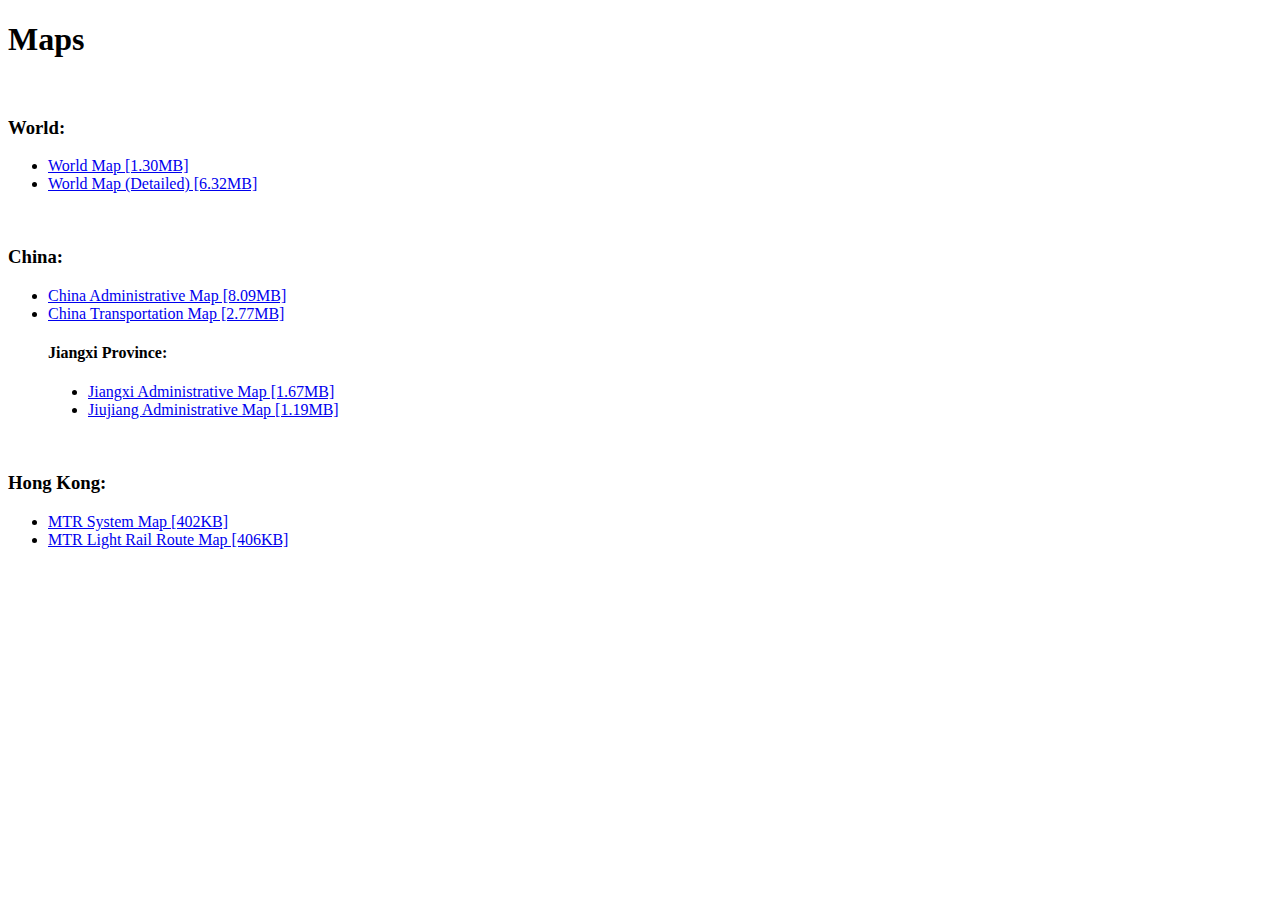
<file: maps/index.html>
<!DOCTYPE html>
<html>
  <head>
    <meta http-equiv="content-type" content="text/html; charset=UTF-8">
    <title>Maps</title>
  </head>
  <body style=" font-family: Comic Sans, Comic Sans MS, cursive">
    <h1>Maps</h1>
    <p><br>
    </p>
    <h3 style=" text-align: left;">World:</h3>
    <ul style="text-align: left;">
      <li><a href="World/world%20map.jpg" title="World Map" target="_self">World
          Map [1.30MB]</a></li>
      <li><a href="World/world%20map%20details.jpg" title="World Map Detailed" target="_self">World
          Map (Detailed) [6.32MB]</a></li>
    </ul>
    <p><br>
    </p>
    <h3 style="  text-align: left;">China:</h3>
    <ul style="text-align: left;">
      <li> <a href="China/China%20administrative%20map.JPG" title="China Administrative Map"
          target="_self">China Administrative Map [8.09MB]</a></li>
      <li><a href="China/China%20Transport%20map.jpg" title="China Transportation map"
          target="_self">China Transportation Map [2.77MB]</a></li>
    </ul>
    <h4 style=" text-align: left; margin-left: 40px;">Jiangxi Province:</h4>
    <ul style="text-align: left;">
      <ul>
        <li style="list-style-type: disc;"><a href="China/Jiangxi%20administrative%20map.jpg"
            title="Jiangxi Administrative Map" target="_self">Jiangxi
            Administrative Map [1.67MB]</a></li>
        <li style="list-style-type: disc;"><a href="China/Jiujiang%20Administrative%20Map.jpg"
            title="Jiujiang Administrative Map" target="_self">Jiujiang
            Administrative Map [1.19MB]</a><br>
        </li>
      </ul>
    </ul>
    <br>
    <h3 style=" text-align: left;"><strong>Hong Kong:</strong></h3>
    <ul style="text-align: left;">
      <li><a href="Hong%20Kong/MTR%20system%20map.jpg" title="MTR System Map" target="_self">MTR
          System Map [402KB]</a></li>
      <li><a href="Hong%20Kong/Light%20Rail%20route%20map.jpg" title="MTR Light Rail Route Map"
          target="_self">MTR Light Rail Route Map [406KB]</a></li>
    </ul>
  </body>
</html>
</file>
